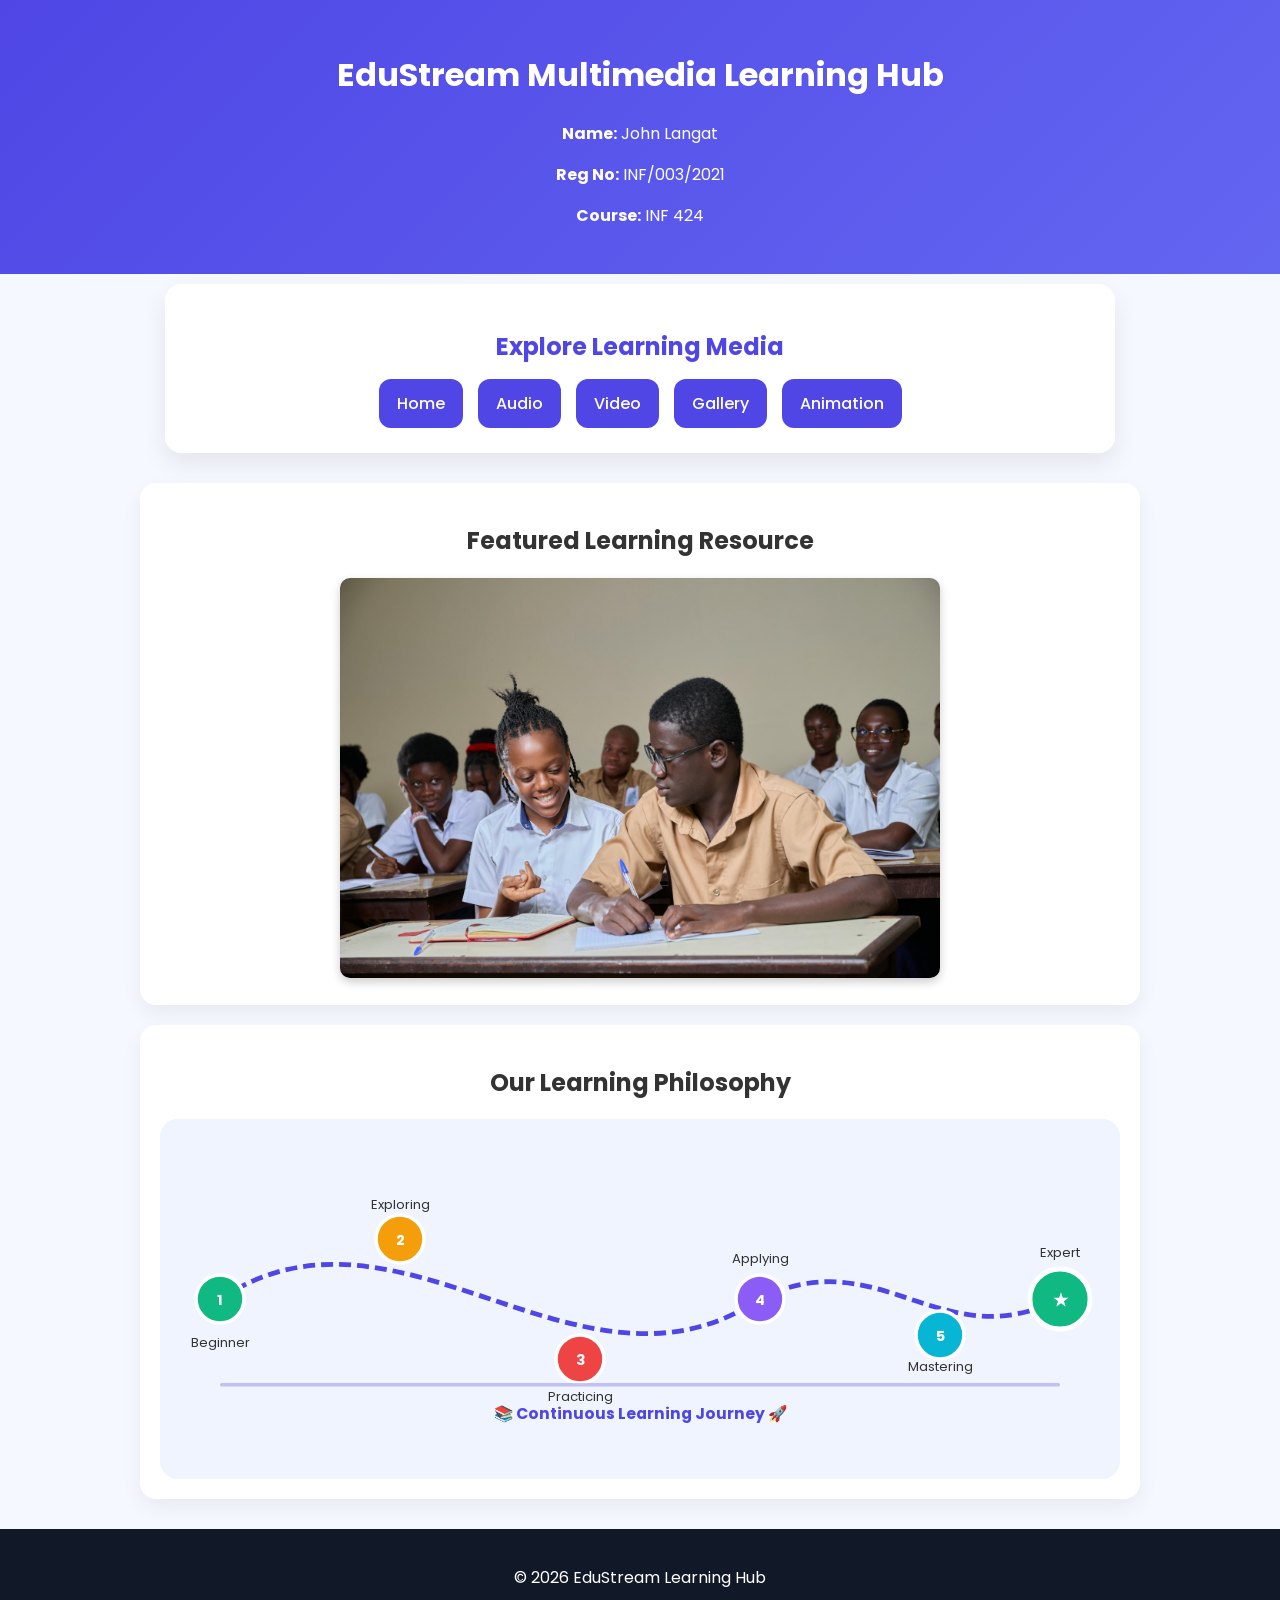
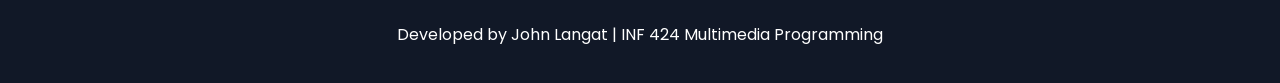
<file: index.html>
<!DOCTYPE html>
<html lang="en">
<head>
    <meta charset="UTF-8">
    <meta name="viewport" content="width=device-width, initial-scale=1.0">
    <title>EduStream Learning Hub</title>

    <!-- Google Font (Preconnect Pattern) -->
    <link rel="preconnect" href="https://fonts.googleapis.com">
    <link rel="preconnect" href="https://fonts.gstatic.com" crossorigin>
    <link href="https://fonts.googleapis.com/css2?family=Poppins&display=swap" rel="stylesheet">
    <link rel="stylesheet" href="style.css">
</head>

<body>

    <!-- HEADER -->
    <header>
        <h1>EduStream Multimedia Learning Hub</h1>
        <p><strong>Name:</strong> John Langat</p>
        <p><strong>Reg No:</strong> INF/003/2021</p>
        <p><strong>Course:</strong> INF 424</p>
    </header>
    <!-- MEDIA NAVIGATION SECTION -->
     <nav class="media-nav">

    <h2>Explore Learning Media</h2>

    <ul class="nav-links">

        <li>
            <a href="index.html"> Home</a>
        </li>

         <li>
            <a href="audio-player.html"> Audio</a>
        </li>

        <li>
            <a href="video-player.html"> Video</a>
        </li>

        <li>
            <a href="gallery.html"> Gallery</a>
        </li>

        <li>
            <a href="animations.html"> Animation</a>
        </li>

    </ul>

</nav>


    <!-- MAIN CONTENT -->
    <main>

        <!-- IMAGE SECTION -->
        <section>
            <h2>Featured Learning Resource</h2>

            <picture>
                <source srcset="assets/images/image.avif" type="image/avif">
                <source srcset="assets/images/image.webp" type="image/webp">
                <img src="assets/images/image.jpg" 
                     alt="Students engaging with digital learning resources"
                     width="600" 
                     height="400">
            </picture>
        </section>

        <!-- SVG SECTION -->
         </section>

        <!-- Inline SVG Illustration (accessible) -->
        <section class="svg-section">
            <h2>Our Learning Philosophy</h2>
            <div class="svg-container">
                <svg viewBox="0 0 800 300" xmlns="http://www.w3.org/2000/svg" 
                     role="img" aria-label="Educational journey diagram showing student progression from beginner to expert">
                    <title>Educational Journey Diagram</title>
                    
                    <!-- Background -->
                    <rect x="0" y="0" width="800" height="300" fill="#f0f4ff" rx="15"/>
                    
                    <!-- Learning path line (Bezier curve) -->
                    <path d="M 50 150 C 200 50, 350 250, 500 150 C 600 100, 650 200, 750 150" 
                          stroke="#4f46e5" stroke-width="4" fill="none" stroke-dasharray="10 5"/>
                    
                    <!-- Milestone nodes -->
                    <circle cx="50" cy="150" r="20" fill="#10b981" stroke="#fff" stroke-width="3"/>
                    <text x="50" y="155" text-anchor="middle" fill="#fff" font-size="12" font-weight="bold">1</text>
                    
                    <circle cx="200" cy="100" r="20" fill="#f59e0b" stroke="#fff" stroke-width="3"/>
                    <text x="200" y="105" text-anchor="middle" fill="#fff" font-size="12" font-weight="bold">2</text>
                    
                    <circle cx="350" cy="200" r="20" fill="#ef4444" stroke="#fff" stroke-width="3"/>
                    <text x="350" y="205" text-anchor="middle" fill="#fff" font-size="12" font-weight="bold">3</text>
                    
                    <circle cx="500" cy="150" r="20" fill="#8b5cf6" stroke="#fff" stroke-width="3"/>
                    <text x="500" y="155" text-anchor="middle" fill="#fff" font-size="12" font-weight="bold">4</text>
                    
                    <circle cx="650" cy="180" r="20" fill="#06b6d4" stroke="#fff" stroke-width="3"/>
                    <text x="650" y="185" text-anchor="middle" fill="#fff" font-size="12" font-weight="bold">5</text>
                    
                    <circle cx="750" cy="150" r="25" fill="#10b981" stroke="#fff" stroke-width="4"/>
                    <text x="750" y="156" text-anchor="middle" fill="#fff" font-size="14" font-weight="bold">★</text>
                    
                    <!-- Labels -->
                    <text x="50" y="190" text-anchor="middle" fill="#333" font-size="11">Beginner</text>
                    <text x="200" y="75" text-anchor="middle" fill="#333" font-size="11">Exploring</text>
                    <text x="350" y="235" text-anchor="middle" fill="#333" font-size="11">Practicing</text>
                    <text x="500" y="120" text-anchor="middle" fill="#333" font-size="11">Applying</text>
                    <text x="650" y="210" text-anchor="middle" fill="#333" font-size="11">Mastering</text>
                    <text x="750" y="115" text-anchor="middle" fill="#333" font-size="11">Expert</text>
                    
                    <!-- Decorative elements -->
                    <rect x="50" y="220" width="700" height="3" fill="#4f46e5" opacity="0.3" rx="1.5"/>
                    <text x="400" y="250" text-anchor="middle" fill="#4f46e5" font-size="13" font-weight="bold">📚 Continuous Learning Journey 🚀</text>
                </svg>
            </div>
        </section>

    </main>

    <!-- FOOTER -->
    <footer>
        <p>&copy; 2026 EduStream Learning Hub</p>
        <p>Developed by John Langat | INF 424 Multimedia Programming</p>
    </footer>
    <script src="script.js"></script>

</body>
</html>
</file>
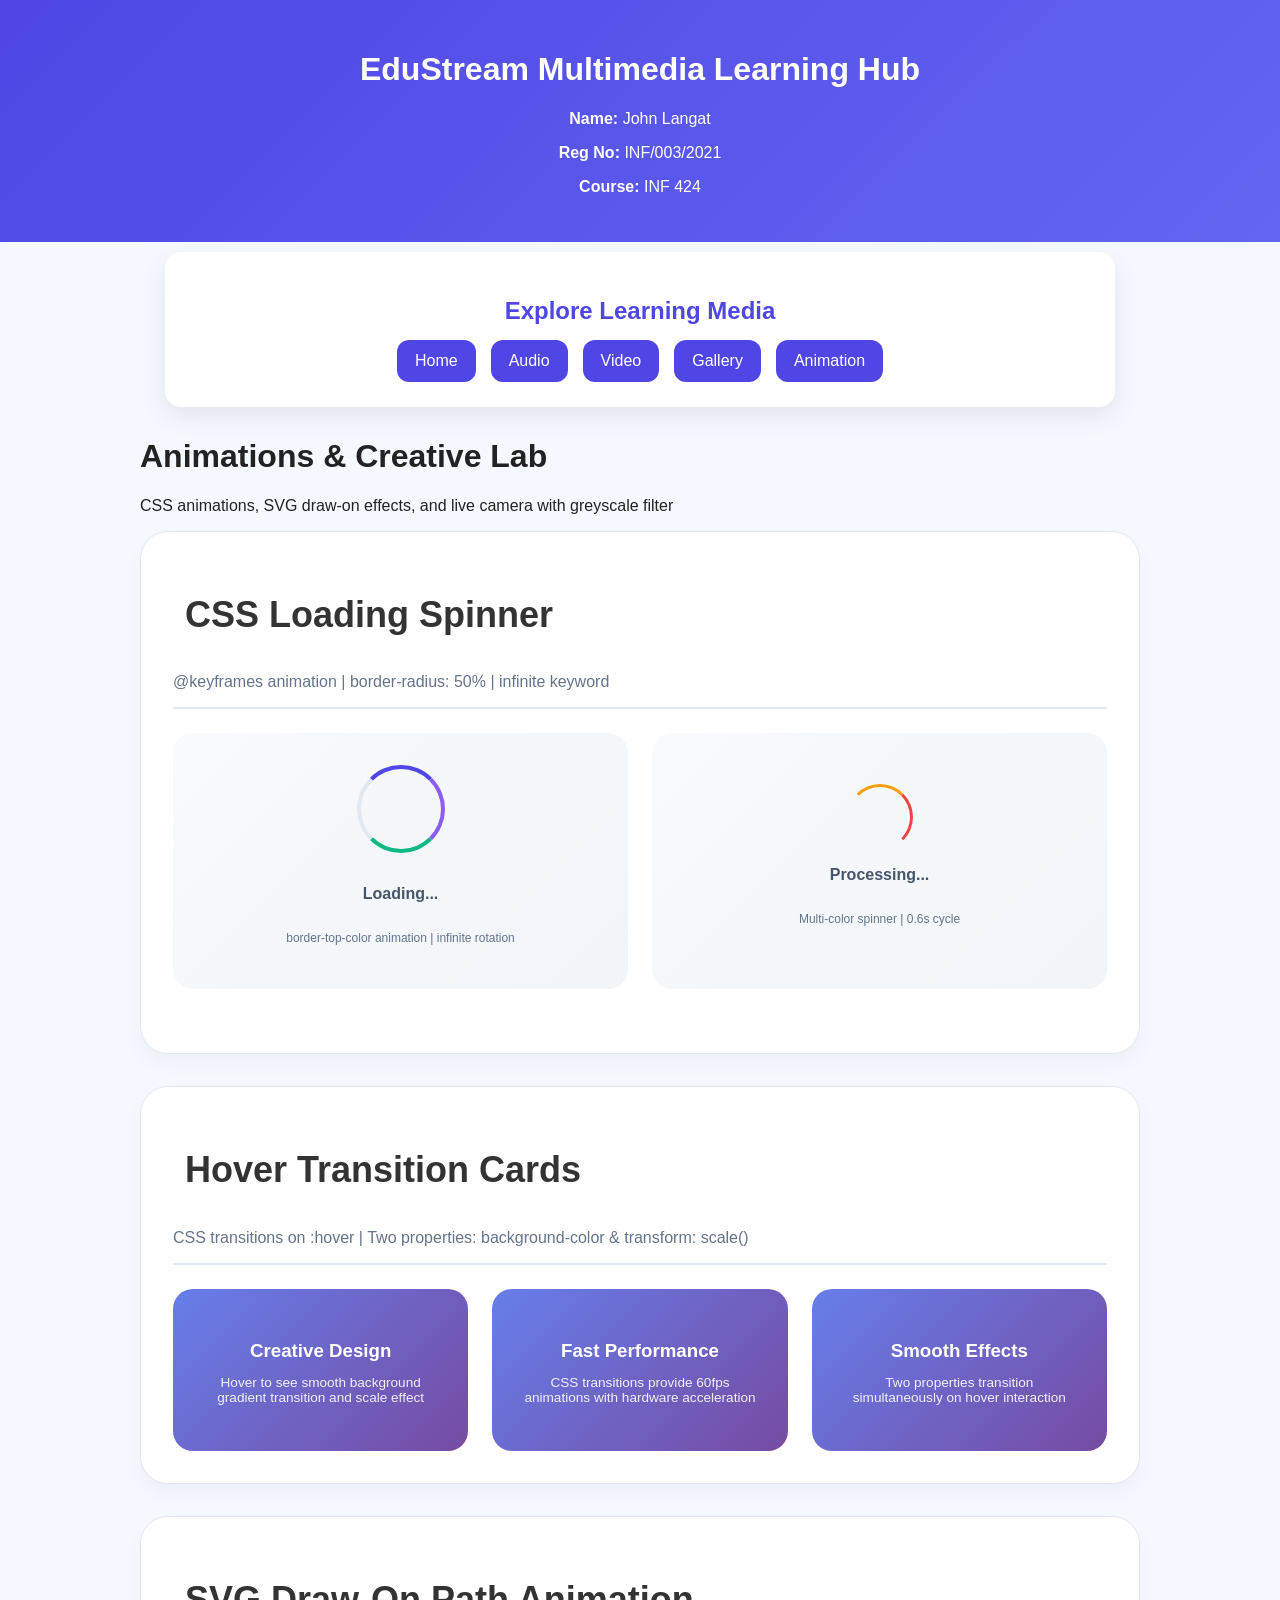
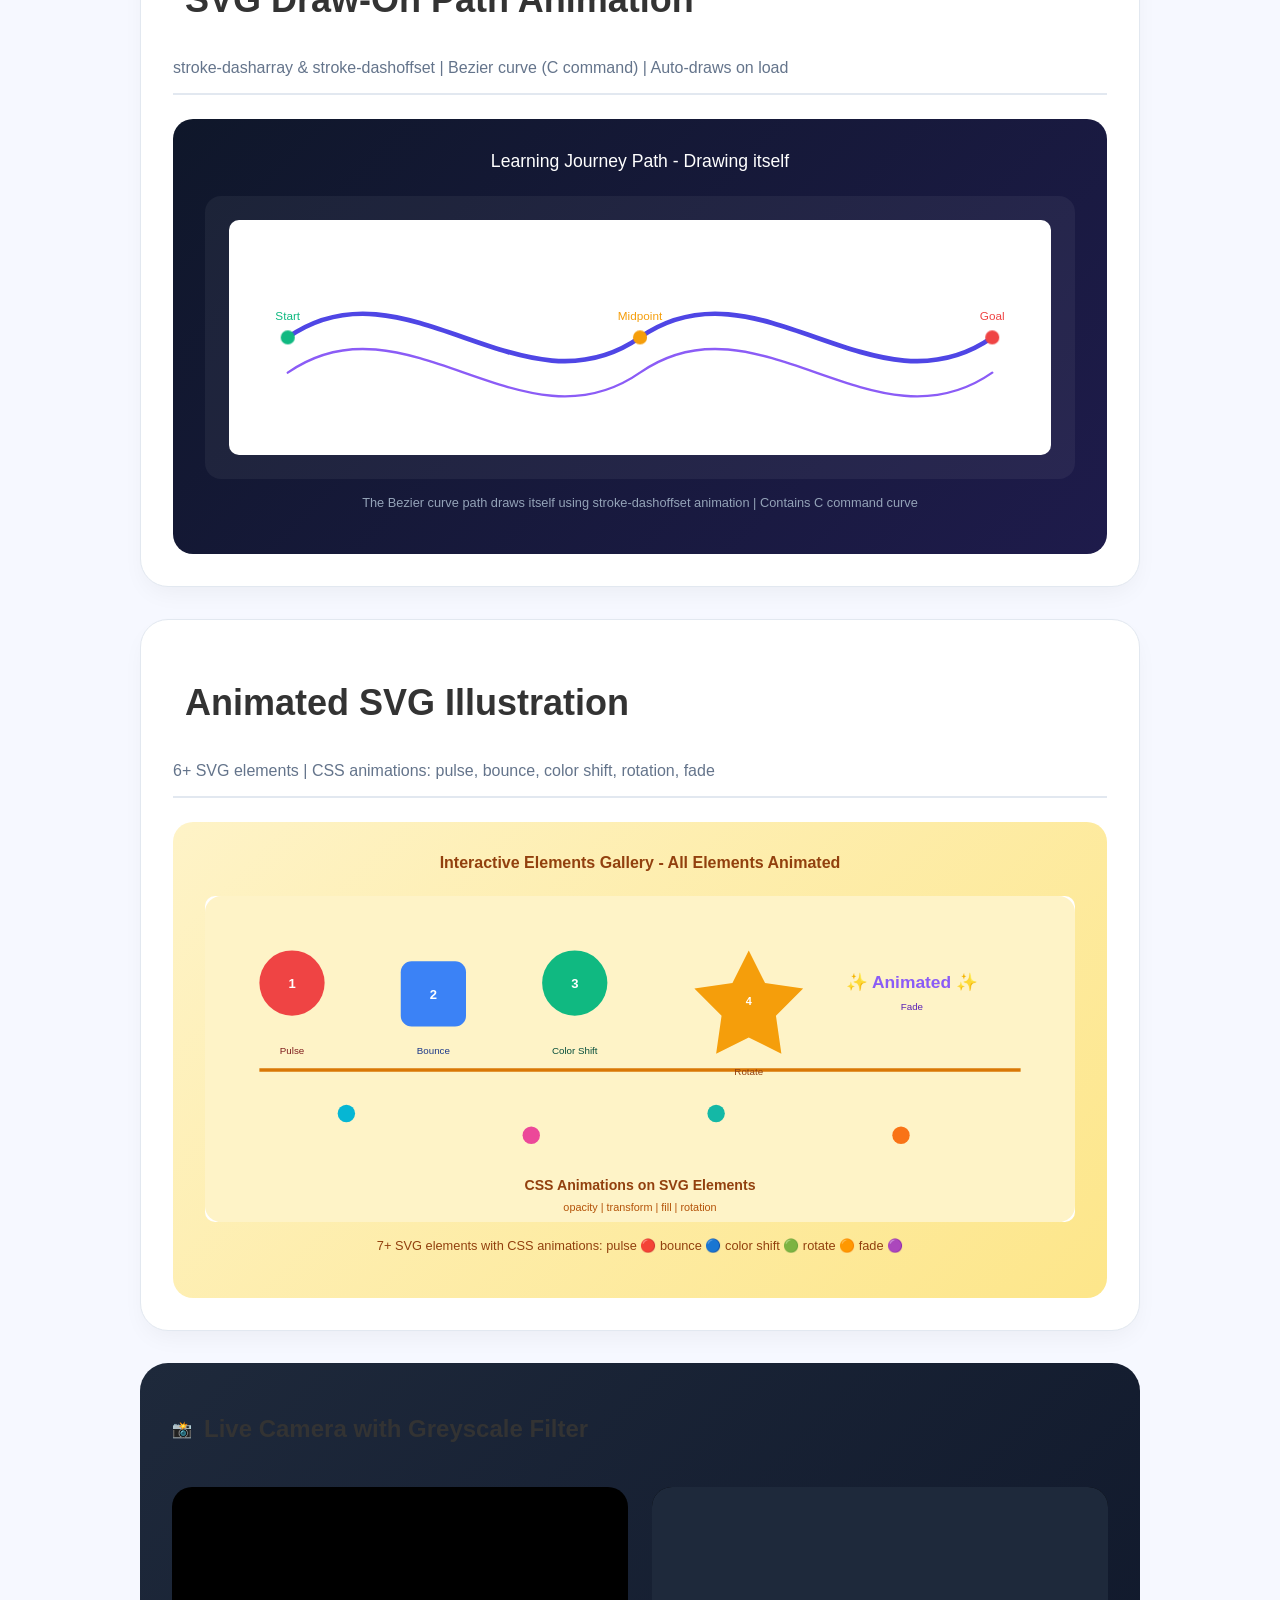
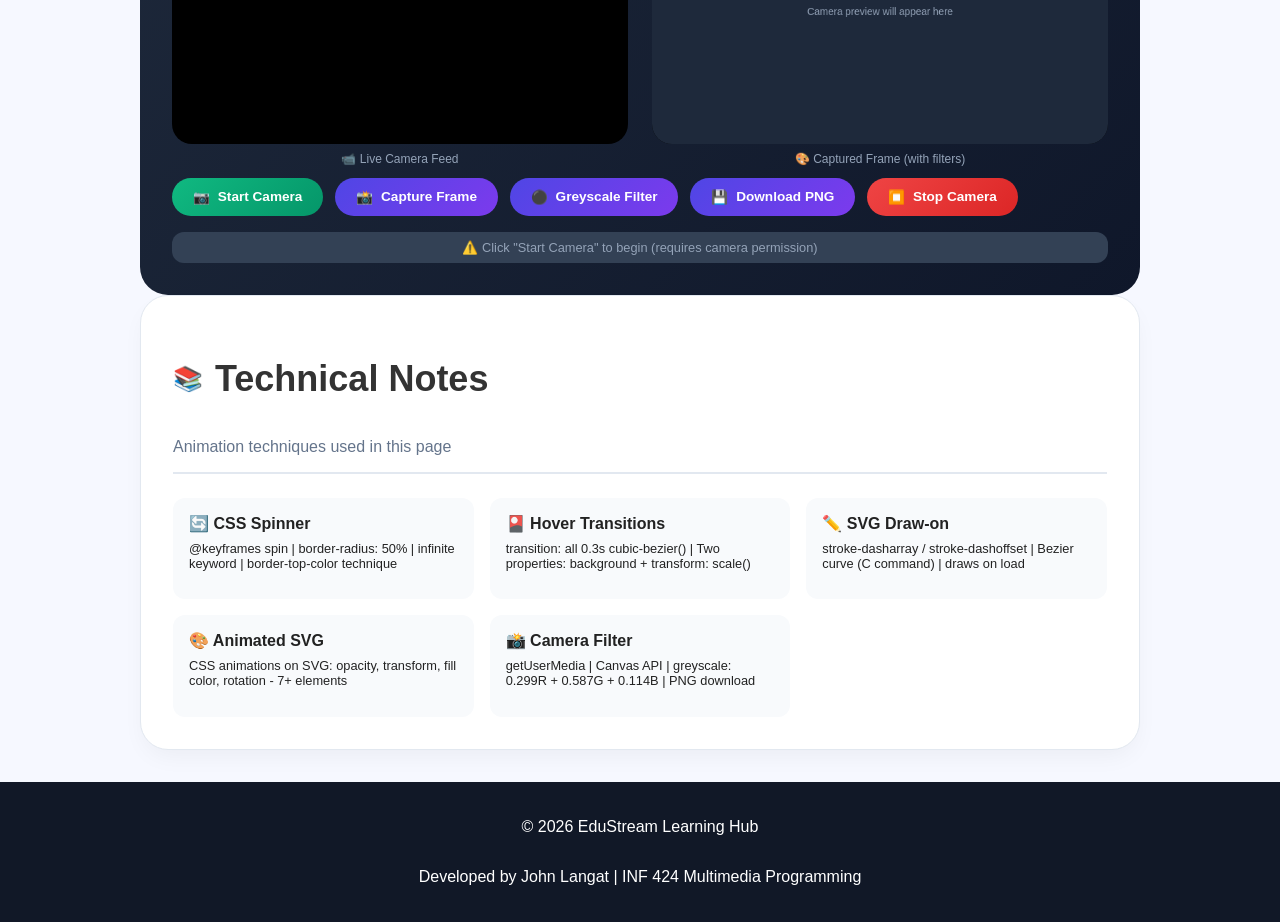
<file: animations.html>
<!DOCTYPE html>
<html lang="en">
<head>
    <meta charset="UTF-8">
    <meta name="viewport" content="width=device-width, initial-scale=1.0, viewport-fit=cover">
    <meta name="description" content="EduStream Animations Lab - CSS animations, SVG draw-on effects, and live camera with greyscale filter">
    <meta name="author" content="John Doe">
    <title>EduStream | Animations Lab - CSS & SVG Animations + Camera Filter</title>
    
    <!-- Google Fonts - Two-link preconnect pattern -->
    <link rel="preconnect" href="https://fonts.googleapis.com">
    <link rel="preconnect" href="https://fonts.gstatic.com" crossorigin>
    <link href="https://fonts.googleapis.com/css2?family=Inter:opsz,wght@14..32,300;14..32,400;14..32,500;14..32,600;14..32,700;14..32,800&display=swap" rel="stylesheet">
    
    <!-- Shared Stylesheet -->
    <link rel="stylesheet" href="style.css">
    
</head>
<body>
    <!-- HEADER -->
    <header>
        <h1>EduStream Multimedia Learning Hub</h1>
        <p><strong>Name:</strong> John Langat</p>
        <p><strong>Reg No:</strong> INF/003/2021</p>
        <p><strong>Course:</strong> INF 424</p>
    </header>
    <!-- MEDIA NAVIGATION SECTION -->
     <nav class="media-nav">

    <h2>Explore Learning Media</h2>

    <ul class="nav-links">

        <li>
            <a href="index.html"> Home</a>
        </li>

        <li>
            <a href="audio-player.html"> Audio</a>
        </li>

        <li>
            <a href="video-player.html"> Video</a>
        </li>

        <li>
            <a href="gallery.html"> Gallery</a>
        </li>

        <li>
            <a href="animation.html"> Animation</a>
        </li>

    </ul>

</nav>

    <main>
        <div class="page-header">
            <div class="container">
                <h1> Animations & Creative Lab</h1>
                <p>CSS animations, SVG draw-on effects, and live camera with greyscale filter</p>
                
            </div>
        </div>

        <div class="container animations-container">
            
            <!-- ============================================ -->
            <!-- PART C1: CSS LOADING SPINNER -->
            <!-- ============================================ -->
            <div class="section-card">
                <div class="section-title">
                    <span></span>
                    <h2>CSS Loading Spinner</h2>
                </div>
                <div class="section-subtitle">
                    @keyframes animation | border-radius: 50% | infinite keyword
                </div>
                <div class="demo-grid">
                    <div class="spinner-container">
                        <div class="loading-spinner"></div>
                        <p class="spinner-title">Loading...</p>
                        <p style="font-size: 0.75rem; color: #64748b;">border-top-color animation | infinite rotation</p>
                    </div>
                    <div class="spinner-container">
                        <div class="loading-spinner-dual"></div>
                        <p class="spinner-title">Processing...</p>
                        <p style="font-size: 0.75rem; color: #64748b;">Multi-color spinner | 0.6s cycle</p>
                    </div>
                </div>
            </div>
            
            <!-- ============================================ -->
            <!-- PART C1: CARD COMPONENT WITH CSS TRANSITIONS -->
            <!-- Two properties transition smoothly: background-color AND transform -->
            <!-- ============================================ -->
            <div class="section-card">
                <div class="section-title">
                    <span></span>
                    <h2>Hover Transition Cards</h2>
                </div>
                <div class="section-subtitle">
                    CSS transitions on :hover | Two properties: background-color & transform: scale()
                </div>
                <div class="cards-demo">
                    <div class="transition-card">
                        <div class="card-icon"></div>
                        <h3>Creative Design</h3>
                        <p>Hover to see smooth background gradient transition and scale effect</p>
                    </div>
                    <div class="transition-card">
                        <div class="card-icon"></div>
                        <h3>Fast Performance</h3>
                        <p>CSS transitions provide 60fps animations with hardware acceleration</p>
                    </div>
                    <div class="transition-card">
                        <div class="card-icon"></div>
                        <h3>Smooth Effects</h3>
                        <p>Two properties transition simultaneously on hover interaction</p>
                    </div>
                </div>
            </div>
            
           
            <div class="section-card">
                <div class="section-title">
                    <span></span>
                    <h2>SVG Draw-On Path Animation</h2>
                </div>
                <div class="section-subtitle">
                    stroke-dasharray & stroke-dashoffset | Bezier curve (C command) | Auto-draws on load
                </div>
                <div class="svg-draw-container">
                    <div class="svg-draw-title"> Learning Journey Path - Drawing itself</div>
                    <div class="draw-svg-wrapper">
                        <svg viewBox="0 0 700 200" xmlns="http://www.w3.org/2000/svg" class="drawing-svg" role="img" aria-label="Animated learning path drawing itself">
                            <title>Learning Journey Path Animation</title>
                            
                            <!-- Background -->
                            <rect x="0" y="0" width="700" height="200" fill="rgba(255,255,255,0.1)" rx="10"/>
                            
                            <!-- Bezier curve path (C command) - draws itself -->
                            <path d="M 50 100 C 150 30, 250 170, 350 100 C 450 30, 550 170, 650 100" 
                                  stroke="#4f46e5" 
                                  stroke-width="4" 
                                  fill="none" 
                                  stroke-linecap="round"
                                  class="draw-path"/>
                            
                            <!-- Second decorative path -->
                            <path d="M 50 130 C 150 60, 250 200, 350 130 C 450 60, 550 200, 650 130" 
                                  stroke="#8b5cf6" 
                                  stroke-width="2" 
                                  fill="none" 
                                  stroke-linecap="round"
                                  stroke-dasharray="5 5"
                                  class="draw-path-delayed"/>
                            
                            <!-- Circles that appear after path draws -->
                            <circle cx="50" cy="100" r="6" fill="#10b981" class="fade-in"/>
                            <circle cx="350" cy="100" r="6" fill="#f59e0b" class="fade-in"/>
                            <circle cx="650" cy="100" r="6" fill="#ef4444" class="fade-in"/>
                            
                            <!-- Text that fades in -->
                            <text x="50" y="85" text-anchor="middle" fill="#10b981" font-size="10" class="fade-in">Start</text>
                            <text x="350" y="85" text-anchor="middle" fill="#f59e0b" font-size="10" class="fade-in">Midpoint</text>
                            <text x="650" y="85" text-anchor="middle" fill="#ef4444" font-size="10" class="fade-in">Goal</text>
                        </svg>
                    </div>
                    <p style="color: #94a3b8; text-align: center; margin-top: 1rem; font-size: 0.8rem;">
                        The Bezier curve path draws itself using stroke-dashoffset animation | Contains C command curve
                    </p>
                </div>
            </div>
            
            <!-- ============================================ -->
            <!-- PART C1: SECOND ANIMATED SVG -->
            <!-- Minimum 6 SVG elements | CSS animation on opacity, transform, fill color -->
            <!-- ============================================ -->
            <div class="section-card">
                <div class="section-title">
                    <span></span>
                    <h2>Animated SVG Illustration</h2>
                </div>
                <div class="section-subtitle">
                    6+ SVG elements | CSS animations: pulse, bounce, color shift, rotation, fade
                </div>
                <div class="animated-svg-container">
                    <div class="animated-svg-title"> Interactive Elements Gallery - All Elements Animated</div>
                    <div class="animated-svg-wrapper">
                        <svg viewBox="0 0 800 300" xmlns="http://www.w3.org/2000/svg" class="animated-svg" role="img" aria-label="Animated SVG illustration showing various animated elements">
                            <title>Animated Elements Gallery</title>
                            
                            <!-- Background -->
                            <rect x="0" y="0" width="800" height="300" fill="#fef3c7" rx="15"/>
                            
                            <!-- Element 1: Pulsing Circle -->
                            <circle cx="80" cy="80" r="30" fill="#ef4444" class="pulse-circle"/>
                            <text x="80" y="85" text-anchor="middle" fill="white" font-size="12" font-weight="bold">1</text>
                            
                            <!-- Element 2: Bouncing Rectangle -->
                            <rect x="180" y="60" width="60" height="60" rx="10" fill="#3b82f6" class="bounce-rect"/>
                            <text x="210" y="95" text-anchor="middle" fill="white" font-size="12" font-weight="bold">2</text>
                            
                            <!-- Element 3: Color Changing Circle -->
                            <circle cx="340" cy="80" r="30" fill="#10b981" class="color-change"/>
                            <text x="340" y="85" text-anchor="middle" fill="white" font-size="12" font-weight="bold">3</text>
                            
                            <!-- Element 4: Rotating Star (polygon) -->
                            <polygon points="500,50 515,80 550,85 525,110 530,145 500,130 470,145 475,110 450,85 485,80" 
                                     fill="#f59e0b" 
                                     class="rotate-star"/>
                            <text x="500" y="100" text-anchor="middle" fill="white" font-size="10" font-weight="bold">4</text>
                            
                            <!-- Element 5: Fading Text -->
                            <text x="650" y="85" text-anchor="middle" fill="#8b5cf6" font-size="16" font-weight="bold" class="fade-text">
                                ✨ Animated ✨
                            </text>
                            
                            <!-- Element 6: Animated Line with dash -->
                            <line x1="50" y1="160" x2="750" y2="160" stroke="#d97706" stroke-width="3" stroke-dasharray="10 5" class="draw-path"/>
                            
                            <!-- Element 7: Additional pulsing dots -->
                            <circle cx="130" cy="200" r="8" fill="#06b6d4" class="pulse-circle" style="animation-delay: 0.5s;"/>
                            <circle cx="300" cy="220" r="8" fill="#ec4899" class="pulse-circle" style="animation-delay: 1s;"/>
                            <circle cx="470" cy="200" r="8" fill="#14b8a6" class="pulse-circle" style="animation-delay: 1.5s;"/>
                            <circle cx="640" cy="220" r="8" fill="#f97316" class="pulse-circle" style="animation-delay: 2s;"/>
                            
                            <!-- Labels -->
                            <text x="80" y="145" text-anchor="middle" fill="#7f1d1d" font-size="9">Pulse</text>
                            <text x="210" y="145" text-anchor="middle" fill="#1e3a8a" font-size="9">Bounce</text>
                            <text x="340" y="145" text-anchor="middle" fill="#064e3b" font-size="9">Color Shift</text>
                            <text x="500" y="165" text-anchor="middle" fill="#92400e" font-size="9">Rotate</text>
                            <text x="650" y="105" text-anchor="middle" fill="#5b21b6" font-size="9">Fade</text>
                            
                            <!-- Bottom decorative text -->
                            <text x="400" y="270" text-anchor="middle" fill="#92400e" font-size="13" font-weight="bold" class="fade-text" style="animation-delay: 1s;">
                                 CSS Animations on SVG Elements 
                            </text>
                            <text x="400" y="290" text-anchor="middle" fill="#b45309" font-size="10" class="fade-text" style="animation-delay: 1.5s;">
                                opacity | transform | fill | rotation
                            </text>
                        </svg>
                    </div>
                    <p style="text-align: center; margin-top: 1rem; font-size: 0.8rem; color: #92400e;">
                        7+ SVG elements with CSS animations: pulse 🔴 bounce 🔵 color shift 🟢 rotate 🟠 fade 🟣
                    </p>
                </div>
            </div>
            
            <!-- ============================================ -->
            <!-- PART C2: LIVE CAMERA FILTER -->
            <!-- MediaDevices API | Canvas API | Greyscale Filter | PNG Download -->
            <!-- ============================================ -->
            <div class="camera-section">
                <div class="camera-title">
                    <span>📸</span>
                    <h2>Live Camera with Greyscale Filter</h2>
                </div>
                <div class="camera-grid">
                    <div>
                        <div class="camera-preview">
                            <video id="cameraVideo" autoplay playsinline muted style="width:100%; height:100%; object-fit:cover;"></video>
                        </div>
                        <p style="color: #94a3b8; font-size: 0.75rem; text-align: center; margin-top: 0.5rem;">📹 Live Camera Feed</p>
                    </div>
                    <div>
                        <div class="camera-preview">
                            <canvas id="cameraCanvas" style="width:100%; height:100%; object-fit:cover;"></canvas>
                        </div>
                        <p style="color: #94a3b8; font-size: 0.75rem; text-align: center; margin-top: 0.5rem;">🎨 Captured Frame (with filters)</p>
                    </div>
                </div>
                
                <div class="camera-controls">
                    <div class="camera-btn-group">
                        <button id="startCameraBtn" class="camera-btn success">
                            <span>📷</span> Start Camera
                        </button>
                        <button id="captureFrameBtn" class="camera-btn" disabled>
                            <span>📸</span> Capture Frame
                        </button>
                        <button id="greyscaleFilterBtn" class="camera-btn" disabled>
                            <span>⚫</span> Greyscale Filter
                        </button>
                        <button id="downloadPngBtn" class="camera-btn" disabled>
                            <span>💾</span> Download PNG
                        </button>
                        <button id="stopCameraBtn" class="camera-btn danger">
                            <span>⏹️</span> Stop Camera
                        </button>
                    </div>
                    <div id="cameraStatus" class="camera-status">
                        ⚠️ Click "Start Camera" to begin (requires camera permission)
                    </div>
                    <div id="cameraError" class="error-message" style="display: none;"></div>
                </div>
            </div>
            
            <!-- Technical Notes -->
            <div class="section-card">
                <div class="section-title">
                    <span>📚</span>
                    <h2>Technical Notes</h2>
                </div>
                <div class="section-subtitle">
                    Animation techniques used in this page
                </div>
                <div style="display: grid; grid-template-columns: repeat(auto-fit, minmax(250px, 1fr)); gap: 1rem;">
                    <div style="background: #f8fafc; padding: 1rem; border-radius: 12px;">
                        <strong>🔄 CSS Spinner</strong>
                        <p style="font-size: 0.8rem; margin-top: 0.5rem;">@keyframes spin | border-radius: 50% | infinite keyword | border-top-color technique</p>
                    </div>
                    <div style="background: #f8fafc; padding: 1rem; border-radius: 12px;">
                        <strong>🎴 Hover Transitions</strong>
                        <p style="font-size: 0.8rem; margin-top: 0.5rem;">transition: all 0.3s cubic-bezier() | Two properties: background + transform: scale()</p>
                    </div>
                    <div style="background: #f8fafc; padding: 1rem; border-radius: 12px;">
                        <strong>✏️ SVG Draw-on</strong>
                        <p style="font-size: 0.8rem; margin-top: 0.5rem;">stroke-dasharray / stroke-dashoffset | Bezier curve (C command) | draws on load</p>
                    </div>
                    <div style="background: #f8fafc; padding: 1rem; border-radius: 12px;">
                        <strong>🎨 Animated SVG</strong>
                        <p style="font-size: 0.8rem; margin-top: 0.5rem;">CSS animations on SVG: opacity, transform, fill color, rotation - 7+ elements</p>
                    </div>
                    <div style="background: #f8fafc; padding: 1rem; border-radius: 12px;">
                        <strong>📸 Camera Filter</strong>
                        <p style="font-size: 0.8rem; margin-top: 0.5rem;">getUserMedia | Canvas API | greyscale: 0.299R + 0.587G + 0.114B | PNG download</p>
                    </div>
                </div>
            </div>
        </div>
    </main>

   <!-- FOOTER -->
    <footer>
        <p>&copy; 2026 EduStream Learning Hub</p>
        <p>Developed by John Langat | INF 424 Multimedia Programming</p>
    </footer>

    <script>
        // ============================================
        // PART C2: LIVE CAMERA FILTER
        // MediaDevices API | Canvas API | Greyscale Filter
        // INF 424 - Week 6
        // ============================================
        
        // DOM Elements
        const video = document.getElementById('cameraVideo');
        const canvas = document.getElementById('cameraCanvas');
        const startCameraBtn = document.getElementById('startCameraBtn');
        const captureFrameBtn = document.getElementById('captureFrameBtn');
        const greyscaleFilterBtn = document.getElementById('greyscaleFilterBtn');
        const downloadPngBtn = document.getElementById('downloadPngBtn');
        const stopCameraBtn = document.getElementById('stopCameraBtn');
        const cameraStatus = document.getElementById('cameraStatus');
        const cameraError = document.getElementById('cameraError');
        
        let mediaStream = null;
        let currentImageData = null;
        let isCameraActive = false;
        
        // Hide error message
        function hideError() {
            cameraError.style.display = 'none';
            cameraError.innerHTML = '';
        }
        
        // Show error message with specific type
        function showError(errorType, message) {
            cameraError.style.display = 'block';
            cameraError.innerHTML = `
                <strong>❌ ${errorType}</strong><br>
                ${message}
            `;
            cameraStatus.innerHTML = `⚠️ Error: ${errorType} - ${message}`;
        }
        
        // Update button states
        function updateButtonStates(enabled) {
            captureFrameBtn.disabled = !enabled;
            greyscaleFilterBtn.disabled = !enabled;
            downloadPngBtn.disabled = !enabled;
        }
        
        // Start Camera using getUserMedia
        async function startCamera() {
            hideError();
            cameraStatus.innerHTML = '📷 Requesting camera access...';
            
            // Video constraints
            const constraints = {
                video: {
                    width: { ideal: 640 },
                    height: { ideal: 480 },
                    facingMode: 'user'
                },
                audio: false
            };
            
            try {
                mediaStream = await navigator.mediaDevices.getUserMedia(constraints);
                video.srcObject = mediaStream;
                isCameraActive = true;
                
                // Wait for video to be ready
                await new Promise((resolve) => {
                    video.onloadedmetadata = () => {
                        resolve();
                    };
                });
                
                cameraStatus.innerHTML = '✅ Camera active - Ready to capture frames';
                updateButtonStates(true);
                
                // Set canvas dimensions to match video
                canvas.width = video.videoWidth;
                canvas.height = video.videoHeight;
                
                console.log('Camera started successfully');
                
            } catch (err) {
                // Handle different error types
                console.error('Camera error:', err);
                
                // Named error handling for at least three error types
                switch(err.name) {
                    case 'NotAllowedError':
                        showError(
                            'NotAllowedError',
                            'Camera permission was denied. Please allow camera access and try again.'
                        );
                        break;
                    case 'NotFoundError':
                        showError(
                            'NotFoundError',
                            'No camera device found. Please connect a camera and refresh the page.'
                        );
                        break;
                    case 'NotReadableError':
                        showError(
                            'NotReadableError',
                            'Camera is already in use by another application. Please close other apps using the camera.'
                        );
                        break;
                    case 'OverconstrainedError':
                        showError(
                            'OverconstrainedError',
                            'No camera matches the requested constraints. Please try a different camera.'
                        );
                        break;
                    default:
                        showError(
                            err.name || 'UnknownError',
                            err.message || 'An unknown error occurred while accessing the camera.'
                        );
                }
                
                updateButtonStates(false);
                isCameraActive = false;
            }
        }
        
        // Stop Camera
        function stopCamera() {
            if (mediaStream) {
                mediaStream.getTracks().forEach(track => {
                    track.stop();
                });
                mediaStream = null;
            }
            video.srcObject = null;
            isCameraActive = false;
            
            // Clear canvas
            const ctx = canvas.getContext('2d');
            ctx.fillStyle = '#1e293b';
            ctx.fillRect(0, 0, canvas.width, canvas.height);
            ctx.fillStyle = 'white';
            ctx.font = '14px sans-serif';
            ctx.textAlign = 'center';
            ctx.fillText('Camera stopped', canvas.width/2, canvas.height/2);
            
            cameraStatus.innerHTML = '⏹️ Camera stopped. Click "Start Camera" to restart.';
            updateButtonStates(false);
            currentImageData = null;
            
            console.log('Camera stopped');
        }
        
        // Capture Frame - draws current video frame to canvas
        function captureFrame() {
            if (!isCameraActive || !video.videoWidth) {
                cameraStatus.innerHTML = '⚠️ Camera not active. Please start camera first.';
                return;
            }
            
            // Size canvas to video dimensions
            canvas.width = video.videoWidth;
            canvas.height = video.videoHeight;
            
            const ctx = canvas.getContext('2d');
            // Draw current video frame to canvas
            ctx.drawImage(video, 0, 0, canvas.width, canvas.height);
            
            // Store current image data for filter operations
            currentImageData = ctx.getImageData(0, 0, canvas.width, canvas.height);
            
            cameraStatus.innerHTML = '✅ Frame captured! Use filters or download as PNG.';
            console.log(`Frame captured: ${canvas.width}x${canvas.height}`);
        }
        
        // Greyscale Filter using human-perception luminance formula
        // Formula: 0.299R + 0.587G + 0.114B
        function applyGreyscaleFilter() {
            if (!currentImageData) {
                cameraStatus.innerHTML = '⚠️ No captured frame. Click "Capture Frame" first.';
                return;
            }
            
            const ctx = canvas.getContext('2d');
            const imageData = ctx.getImageData(0, 0, canvas.width, canvas.height);
            const data = imageData.data;
            
            // Apply greyscale formula to each pixel
            for (let i = 0; i < data.length; i += 4) {
                const r = data[i];
                const g = data[i + 1];
                const b = data[i + 2];
                
                // Human-perception luminance formula
                const grey = 0.299 * r + 0.587 * g + 0.114 * b;
                
                data[i] = grey;     // Red channel
                data[i + 1] = grey; // Green channel
                data[i + 2] = grey; // Blue channel
                // Alpha channel (data[i+3]) remains unchanged
            }
            
            // Put the modified image data back to canvas
            ctx.putImageData(imageData, 0, 0);
            
            // Update stored image data
            currentImageData = ctx.getImageData(0, 0, canvas.width, canvas.height);
            
            cameraStatus.innerHTML = '⚫ Greyscale filter applied using luminance formula (0.299R + 0.587G + 0.114B)';
            console.log('Greyscale filter applied');
        }
        
        // Download PNG using canvas.toDataURL
        function downloadPNG() {
            if (!canvas.width || !canvas.height) {
                cameraStatus.innerHTML = '⚠️ No image to download. Capture a frame first.';
                return;
            }
            
            try {
                // Convert canvas to data URL
                const dataURL = canvas.toDataURL('image/png');
                
                // Create download link
                const link = document.createElement('a');
                link.download = `edustream-capture-${new Date().toISOString().slice(0, 19)}.png`;
                link.href = dataURL;
                link.click();
                
                cameraStatus.innerHTML = '💾 PNG image downloaded successfully!';
                console.log('PNG download triggered');
                
            } catch (err) {
                cameraStatus.innerHTML = `❌ Download failed: ${err.message}`;
                console.error('Download error:', err);
            }
        }
        
        // Event Listeners
        startCameraBtn.addEventListener('click', startCamera);
        stopCameraBtn.addEventListener('click', stopCamera);
        captureFrameBtn.addEventListener('click', captureFrame);
        greyscaleFilterBtn.addEventListener('click', applyGreyscaleFilter);
        downloadPngBtn.addEventListener('click', downloadPNG);
        
        // Initialize canvas with placeholder
        const ctx = canvas.getContext('2d');
        canvas.width = 640;
        canvas.height = 480;
        ctx.fillStyle = '#1e293b';
        ctx.fillRect(0, 0, canvas.width, canvas.height);
        ctx.fillStyle = '#94a3b8';
        ctx.font = '14px sans-serif';
        ctx.textAlign = 'center';
        ctx.fillText('Camera preview will appear here', canvas.width/2, canvas.height/2);
        
        // Mobile menu toggle
        const mobileMenuBtn = document.getElementById('mobileMenuBtn');
        const navLinks = document.getElementById('navLinks');
        
        if (mobileMenuBtn) {
            mobileMenuBtn.addEventListener('click', () => {
                navLinks.classList.toggle('active');
                mobileMenuBtn.textContent = navLinks.classList.contains('active') ? '✕' : '☰';
            });
        }
        
        // Close mobile menu on link click
        document.querySelectorAll('.nav-links a').forEach(link => {
            link.addEventListener('click', () => {
                navLinks.classList.remove('active');
                if (mobileMenuBtn) mobileMenuBtn.textContent = '☰';
            });
        });
        
        console.log('========================================');
        console.log('Animations & Camera Lab Initialized');
        console.log('Task C1 - CSS Spinner: ✓');
        console.log('Task C1 - Hover Transitions (2+ properties): ✓');
        console.log('Task C1 - SVG Draw-on (Bezier curve): ✓');
        console.log('Task C1 - Animated SVG (6+ elements): ✓');
        console.log('Task C2 - Camera with getUserMedia: ✓');
        console.log('Task C2 - Error handling (3+ types): ✓');
        console.log('Task C2 - Greyscale filter (luminance formula): ✓');
        console.log('Task C2 - PNG download: ✓');
        console.log('========================================');
    </script>
</body>
</html>
</file>
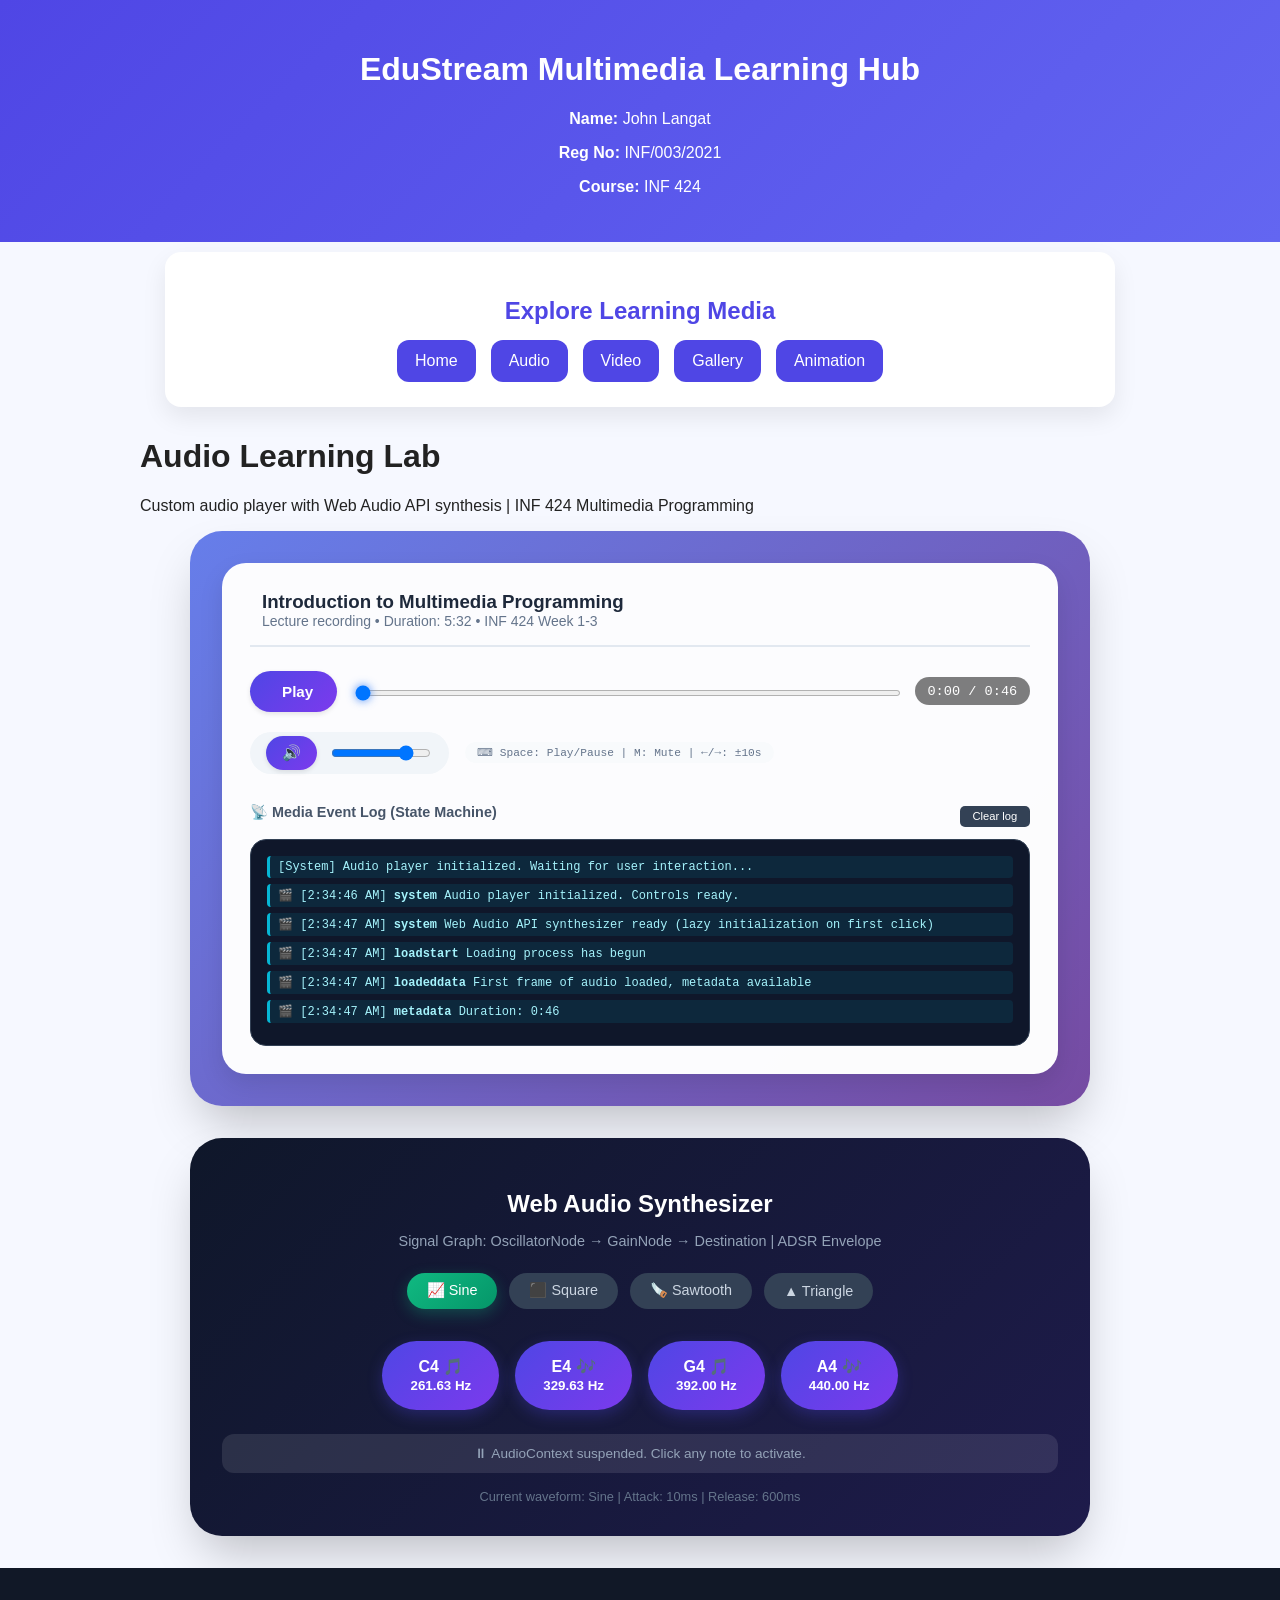
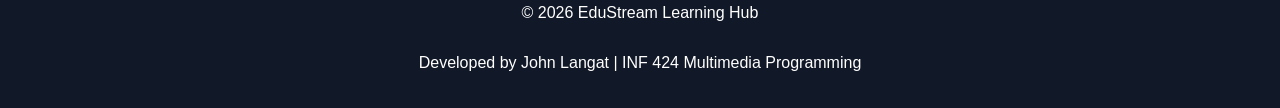
<file: audio-player.html>
<!DOCTYPE html>
<html lang="en">
<head>
    <meta charset="UTF-8">
    <meta name="viewport" content="width=device-width, initial-scale=1.0, viewport-fit=cover">
    <meta name="description" content="EduStream Audio Lab - Custom audio player with Web Audio API synthesis">
    <meta name="author" content="John Doe">
    <title>EduStream | Audio Lab - Custom Audio Player & Synthesis</title>
    
    <!-- Google Fonts - Two-link preconnect pattern -->
    <link rel="preconnect" href="https://fonts.googleapis.com">
    <link rel="preconnect" href="https://fonts.gstatic.com" crossorigin>
    <link href="https://fonts.googleapis.com/css2?family=Inter:opsz,wght@14..32,300;14..32,400;14..32,500;14..32,600;14..32,700;14..32,800&display=swap" rel="stylesheet">
    
    <!-- Shared Stylesheet -->
    <link rel="stylesheet" href="style.css">
    
</head>
<body>
     <!-- HEADER -->
     <!-- HEADER -->
    <header>
        <h1>EduStream Multimedia Learning Hub</h1>
        <p><strong>Name:</strong> John Langat</p>
        <p><strong>Reg No:</strong> INF/003/2021</p>
        <p><strong>Course:</strong> INF 424</p>
    </header>
    <!-- MEDIA NAVIGATION SECTION -->
     <nav class="media-nav">

    <h2>Explore Learning Media</h2>

    <ul class="nav-links">

        <li>
            <a href="index.html"> Home</a>
        </li>

         <li>
            <a href="audio-player.html"> Audio</a>
        </li>

        <li>
            <a href="video-player.html"> Video</a>
        </li>

        <li>
            <a href="gallery.html"> Gallery</a>
        </li>

        <li>
            <a href="animation.html"> Animation</a>
        </li>

    </ul>

</nav>

    <main>
        <div class="page-header">
            <div class="container">
                <h1> Audio Learning Lab</h1>
                <p>Custom audio player with Web Audio API synthesis | INF 424 Multimedia Programming</p>
                <div class="student-badge" style="margin-top: 1rem;">
                    
                </div>
            </div>
        </div>

        <div class="container audio-lab-container">
            <!-- PART B1: Custom Audio Player -->
            <div class="audio-player-card">
                <div class="custom-audio-player">
                    <div class="audio-title">
                        <div class="audio-title-icon"></div>
                        <div>
                            <h3>Introduction to Multimedia Programming</h3>
                            <p>Lecture recording • Duration: 5:32 • INF 424 Week 1-3</p>
                        </div>
                    </div>
                    
                    <audio id="audioPlayer" preload="metadata">
                        <source src="assets/audio/lecture.mp3" type="audio/mpeg">
                        Your browser does not support the audio element. Please download the lecture file.
                    </audio>
                    
                    <!-- Main Controls Row -->
                    <div class="player-controls">
                        <button id="playPauseBtn" class="btn-player">
                            <span></span> Play
                        </button>
                        
                        <div class="progress-container">
                            <input type="range" id="seekBar" value="0" step="0.01">
                        </div>
                        
                        <div class="time-display">
                            <span id="currentTime">0:00</span> / <span id="duration">0:00</span>
                        </div>
                    </div>
                    
                    <!-- Volume Controls Row -->
                    <div class="player-controls">
                        <div class="volume-control">
                            <button id="muteBtn" class="btn-player" style="padding: 0.5rem 1rem;">🔊</button>
                            <input type="range" id="volumeSlider" min="0" max="1" step="0.01" value="0.8">
                        </div>
                        <div class="keyboard-hint">
                            ⌨ Space: Play/Pause | M: Mute | ←/→: ±10s
                        </div>
                    </div>
                    
                    <!-- Event Log -->
                    <div class="event-log-container">
                        <div class="event-log-header">
                            <h4>📡 Media Event Log (State Machine)</h4>
                            <button id="clearLogBtn" class="clear-log-btn">Clear log</button>
                        </div>
                        <div class="event-log" id="eventLog">
                            <p> [System] Audio player initialized. Waiting for user interaction...</p>
                        </div>
                    </div>
                </div>
            </div>
            
            <!-- PART B3: Web Audio API Tone Generator -->
            <div class="synthesizer-card">
                <div class="synth-header">
                    <h2> Web Audio Synthesizer</h2>
                    <p>Signal Graph: OscillatorNode → GainNode → Destination | ADSR Envelope</p>
                </div>
                
                <div class="waveform-selector">
                    <button class="wave-btn active" data-waveform="sine">📈 Sine</button>
                    <button class="wave-btn" data-waveform="square">⬛ Square</button>
                    <button class="wave-btn" data-waveform="sawtooth">🪚 Sawtooth</button>
                    <button class="wave-btn" data-waveform="triangle">▲ Triangle</button>
                </div>
                
                <div class="note-buttons">
                    <button class="note-btn" data-frequency="261.63" data-note="C4">C4 🎵<br><small>261.63 Hz</small></button>
                    <button class="note-btn" data-frequency="329.63" data-note="E4">E4 🎶<br><small>329.63 Hz</small></button>
                    <button class="note-btn" data-frequency="392.00" data-note="G4">G4 🎵<br><small>392.00 Hz</small></button>
                    <button class="note-btn" data-frequency="440.00" data-note="A4">A4 🎶<br><small>440.00 Hz</small></button>
                </div>
                
                <div class="synth-status">
                    <div class="synth-status-text" id="webAudioStatus">
                        ⏸ AudioContext suspended. Click any note to activate.
                    </div>
                </div>
                
                <div class="frequency-display">
                    <span id="currentWaveform">Current waveform: Sine</span> | 
                    <span>Attack: 10ms | Release: 600ms</span>
                </div>
            </div>
            
        </div>
    </main>

    <!-- Footer -->
    <footer>
        <p>&copy; 2026 EduStream Learning Hub</p>
        <p>Developed by John Langat | INF 424 Multimedia Programming</p>
    </footer>

    <script>
        // ============================================
        // PART B1: CUSTOM AUDIO PLAYER
        // ============================================
        
        // DOM Elements
        const audio = document.getElementById('audioPlayer');
        const playPauseBtn = document.getElementById('playPauseBtn');
        const seekBar = document.getElementById('seekBar');
        const currentTimeSpan = document.getElementById('currentTime');
        const durationSpan = document.getElementById('duration');
        const muteBtn = document.getElementById('muteBtn');
        const volumeSlider = document.getElementById('volumeSlider');
        const eventLog = document.getElementById('eventLog');
        const clearLogBtn = document.getElementById('clearLogBtn');
        
        // Format time as M:SS (minutes:seconds with leading zero for seconds)
        function formatTime(seconds) {
            if (isNaN(seconds) || seconds === Infinity) return '0:00';
            const mins = Math.floor(seconds / 60);
            const secs = Math.floor(seconds % 60);
            return `${mins}:${secs.toString().padStart(2, '0')}`;
        }
        
        // Add event to log with timestamp
        function logEvent(eventName, details = '') {
            const timestamp = new Date().toLocaleTimeString();
            const logEntry = document.createElement('p');
            logEntry.innerHTML = `🎬 [${timestamp}] <strong>${eventName}</strong> ${details}`;
            eventLog.appendChild(logEntry);
            eventLog.scrollTop = eventLog.scrollHeight;
            
            // Keep last 30 events to prevent memory issues
            while (eventLog.children.length > 30) {
                eventLog.removeChild(eventLog.firstChild);
            }
        }
        
        // Clear event log
        if (clearLogBtn) {
            clearLogBtn.addEventListener('click', () => {
                eventLog.innerHTML = '<p>🎬 [System] Event log cleared.</p>';
                logEvent('system', 'Event log cleared by user');
            });
        }
        
        // ========== AUDIO EVENT HANDLERS (Required 7+ events) ==========
        
        // 1. loadstart - Browser has started loading the media
        audio.addEventListener('loadstart', () => {
            logEvent('loadstart', 'Loading process has begun');
        });
        
        // 2. loadeddata - First frame of media has loaded
        audio.addEventListener('loadeddata', () => {
            logEvent('loadeddata', 'First frame of audio loaded, metadata available');
            durationSpan.textContent = formatTime(audio.duration);
            seekBar.max = audio.duration;
            logEvent('metadata', `Duration: ${formatTime(audio.duration)}`);
        });
        
        // 3. play - Play() method was called
        audio.addEventListener('play', () => {
            logEvent('play', 'play() method called - request to start playback');
            playPauseBtn.innerHTML = '<span>⏸</span> Pause';
        });
        
        // 4. playing - Playback has actually started (after buffering)
        audio.addEventListener('playing', () => {
            logEvent('playing', 'Playback actively in progress (buffer ready)');
        });
        
        // 5. pause - Playback was paused
        audio.addEventListener('pause', () => {
            logEvent('pause', 'Playback paused by user or system');
            playPauseBtn.innerHTML = '<span>▶</span> Play';
        });
        
        // 6. waiting - Playback has stopped due to buffering
        audio.addEventListener('waiting', () => {
            logEvent('waiting', '⚠️ BUFFERING: Playback stalled while loading data');
        });
        
        // 7. ended - Playback has finished
        audio.addEventListener('ended', () => {
            logEvent('ended', 'Playback completed - reached end of track');
            playPauseBtn.innerHTML = '<span>▶</span> Play';
            seekBar.value = 0;
            currentTimeSpan.textContent = formatTime(0);
        });
        
        // 8. error - An error occurred (bonus event)
        audio.addEventListener('error', (e) => {
            let errorMsg = 'Unknown error';
            if (audio.error) {
                switch(audio.error.code) {
                    case 1: errorMsg = 'MEDIA_ERR_ABORTED - User aborted'; break;
                    case 2: errorMsg = 'MEDIA_ERR_NETWORK - Network error'; break;
                    case 3: errorMsg = 'MEDIA_ERR_DECODE - Decoding error'; break;
                    case 4: errorMsg = 'MEDIA_ERR_SRC_NOT_SUPPORTED - Format not supported'; break;
                }
            }
            logEvent('error', `❌ ${errorMsg}`);
        });
        
        // Additional events for better UX
        audio.addEventListener('timeupdate', () => {
            if (!isNaN(audio.currentTime)) {
                seekBar.value = audio.currentTime;
                currentTimeSpan.textContent = formatTime(audio.currentTime);
            }
        });
        
        audio.addEventListener('volumechange', () => {
            logEvent('volumechange', `Volume: ${Math.round(audio.volume * 100)}%, Muted: ${audio.muted}`);
        });
        
        // ========== PLAYER CONTROLS ==========
        
        // Play/Pause toggle
        playPauseBtn.addEventListener('click', () => {
            if (audio.paused) {
                audio.play().catch(e => {
                    logEvent('error', `Play failed: ${e.message}. Make sure audio file exists.`);
                });
            } else {
                audio.pause();
            }
        });
        
        // Seek bar - allows seeking by writing to audio.currentTime
        seekBar.addEventListener('input', (e) => {
            const newTime = parseFloat(e.target.value);
            audio.currentTime = newTime;
            logEvent('seek', `User seeked to ${formatTime(newTime)}`);
        });
        
        // Volume control
        volumeSlider.addEventListener('input', (e) => {
            audio.volume = parseFloat(e.target.value);
            audio.muted = false;
            muteBtn.textContent = audio.volume === 0 ? '🔇' : '🔊';
            logEvent('volume', `Volume set to ${Math.round(audio.volume * 100)}%`);
        });
        
        // Mute/Unmute toggle
        muteBtn.addEventListener('click', () => {
            audio.muted = !audio.muted;
            muteBtn.textContent = audio.muted ? '🔇' : '🔊';
            if (!audio.muted && volumeSlider) {
                volumeSlider.value = audio.volume;
            }
            logEvent('mute', audio.muted ? 'Audio muted' : 'Audio unmuted');
        });
        
        // ========== KEYBOARD SHORTCUTS ==========
        // Space: Play/Pause
        // M: Mute
        // Left/Right Arrow: Seek ±10 seconds
        
        document.addEventListener('keydown', (e) => {
            // Don't trigger if typing in an input field
            if (e.target.tagName === 'INPUT' || e.target.tagName === 'TEXTAREA' || e.target.tagName === 'BUTTON') {
                return;
            }
            
            switch(e.code) {
                case 'Space':
                    e.preventDefault();
                    if (audio.paused) {
                        audio.play().catch(err => logEvent('error', `Play failed: ${err.message}`));
                    } else {
                        audio.pause();
                    }
                    logEvent('keyboard', 'Spacebar pressed - Play/Pause toggle');
                    break;
                    
                case 'KeyM':
                    e.preventDefault();
                    audio.muted = !audio.muted;
                    muteBtn.textContent = audio.muted ? '🔇' : '🔊';
                    logEvent('keyboard', 'M key pressed - Mute toggle');
                    break;
                    
                case 'ArrowLeft':
                    e.preventDefault();
                    const newTimeLeft = Math.max(0, audio.currentTime - 10);
                    audio.currentTime = newTimeLeft;
                    logEvent('keyboard', `Left Arrow - Seek backward 10 seconds to ${formatTime(newTimeLeft)}`);
                    break;
                    
                case 'ArrowRight':
                    e.preventDefault();
                    const newTimeRight = Math.min(audio.duration, audio.currentTime + 10);
                    audio.currentTime = newTimeRight;
                    logEvent('keyboard', `Right Arrow - Seek forward 10 seconds to ${formatTime(newTimeRight)}`);
                    break;
                    
                default:
                    break;
            }
        });
        
        // ============================================
        // PART B3: WEB AUDIO API TONE GENERATOR
        // ============================================
        
        let audioContext = null;
        let currentWaveform = 'sine';
        const waveformNames = {
            sine: 'Sine wave',
            square: 'Square wave',
            sawtooth: 'Sawtooth wave',
            triangle: 'Triangle wave'
        };
        
        // Initialize AudioContext lazily (on first user interaction)
        function initAudioContext() {
            if (audioContext) return audioContext;
            
            // Create AudioContext (webkit prefix for Safari compatibility)
            audioContext = new (window.AudioContext || window.webkitAudioContext)();
            
            const statusDiv = document.getElementById('webAudioStatus');
            statusDiv.innerHTML = '🎵 AudioContext initialized! Ready to play tones.';
            statusDiv.classList.add('active');
            
            logEvent('web-audio', 'AudioContext created and suspended (waiting for user gesture)');
            
            return audioContext;
        }
        
        // Play tone with smooth gain envelope (linearRampToValueAtTime)
        // Attack: 10ms, Release: 600ms to prevent clicking artifacts
        async function playTone(frequency, duration = 0.8) {
            try {
                const context = initAudioContext();
                
                // Resume if suspended (browser autoplay policy compliance)
                if (context.state === 'suspended') {
                    await context.resume();
                    const statusDiv = document.getElementById('webAudioStatus');
                    statusDiv.innerHTML = '✅ AudioContext resumed! Playing tone with ADSR envelope...';
                    logEvent('web-audio', 'AudioContext resumed after user interaction');
                }
                
                const now = context.currentTime;
                
                // Create OscillatorNode (signal source)
                const oscillator = context.createOscillator();
                oscillator.type = currentWaveform;
                oscillator.frequency.value = frequency;
                
                // Create GainNode (processing - volume control)
                const gainNode = context.createGain();
                gainNode.gain.value = 0; // Start silent to prevent click
                
                // Connect signal graph: SOURCE -> PROCESSING -> DESTINATION
                oscillator.connect(gainNode);
                gainNode.connect(context.destination);
                
                // ADSR-style envelope using linearRampToValueAtTime
                // Attack: Ramp from 0 to 0.3 over 10ms
                gainNode.gain.linearRampToValueAtTime(0.3, now + 0.01);
                
                // Sustain: Hold at 0.3
                gainNode.gain.setValueAtTime(0.3, now + 0.01);
                
                // Release: Exponential ramp down over 600ms (smooth decay)
                gainNode.gain.exponentialRampToValueAtTime(0.0001, now + duration);
                
                // Start and stop oscillator
                oscillator.start();
                oscillator.stop(now + duration);
                
                // Cleanup after completion
                oscillator.onended = () => {
                    oscillator.disconnect();
                    gainNode.disconnect();
                };
                
                // Log the synthesis event
                const waveformDisplay = waveformNames[currentWaveform] || currentWaveform;
                logEvent('web-audio', `🎵 Played ${frequency}Hz (${waveformDisplay}) with smooth envelope (attack:10ms, release:600ms)`);
                
                // Update status temporarily
                const statusDiv = document.getElementById('webAudioStatus');
                statusDiv.innerHTML = `🎶 Playing ${frequency}Hz (${waveformDisplay}) with ADSR envelope`;
                setTimeout(() => {
                    if (statusDiv.innerHTML.includes('Playing')) {
                        statusDiv.innerHTML = '✅ AudioContext active. Ready for more notes!';
                    }
                }, 1000);
                
            } catch (error) {
                console.error('Web Audio error:', error);
                logEvent('web-audio-error', `❌ ${error.message}`);
                const statusDiv = document.getElementById('webAudioStatus');
                statusDiv.innerHTML = `⚠️ Error: ${error.message}`;
            }
        }
        
        // Waveform selector buttons
        document.querySelectorAll('.wave-btn').forEach(btn => {
            btn.addEventListener('click', () => {
                // Update active state
                document.querySelectorAll('.wave-btn').forEach(b => b.classList.remove('active'));
                btn.classList.add('active');
                
                // Update current waveform
                currentWaveform = btn.dataset.waveform;
                
                // Update display
                const waveformDisplay = waveformNames[currentWaveform] || currentWaveform;
                document.getElementById('currentWaveform').textContent = `Current waveform: ${waveformDisplay}`;
                
                logEvent('web-audio', `Waveform changed to ${currentWaveform} (${waveformDisplay})`);
            });
        });
        
        // Note buttons - each plays a specific frequency
        document.querySelectorAll('.note-btn').forEach(btn => {
            btn.addEventListener('click', () => {
                const frequency = parseFloat(btn.dataset.frequency);
                const noteName = btn.dataset.note || 'Note';
                playTone(frequency);
                logEvent('web-audio', `Note ${noteName} (${frequency}Hz) triggered`);
            });
        });
        
        // Initialize audio player and log startup
        audio.load();
        logEvent('system', 'Audio player initialized. Controls ready.');
        logEvent('system', 'Web Audio API synthesizer ready (lazy initialization on first click)');
        
        // Check if audio source exists and log warning if not
        setTimeout(() => {
            if (audio.readyState === 0) {
                logEvent('warning', 'Audio file may not exist. Please add assets/audio/lecture.mp3');
            }
        }, 1000);
    </script>
</body>
</html>
</file>
<file: style.css>
body {
            font-family: 'Poppins', Arial, Helvetica, sans-serif;
            margin: 0;
            padding: 0;
            background-color: #f4f7fb;
        }

        header {
            background: linear-gradient(135deg, #1e90ff, #0056b3);
            color: white;
            padding: 25px;
            text-align: center;
        }

        section {
            padding: 30px;
            text-align: center;
        }

        h2 {
            color: #333;
        }

        picture img {
            border-radius: 10px;
            box-shadow: 0 4px 10px rgba(0,0,0,0.2);
        }

        svg {
            margin-top: 20px;
            border-radius: 10px;
            background-color: #ffffff;
        }
        footer {
    background-color: #1e90ff;
    color: white;
    text-align: center;      /* centers text horizontally */
    padding: 20px;
    
    display: flex;           /* enables flexbox */
    flex-direction: column;  /* stack text vertically */
    justify-content: center; /* vertical centering */
    align-items: center;     /* horizontal centering */
}
/* =========================
   GLOBAL STYLES
========================= */
body {
    font-family: 'Poppins', sans-serif;
    margin: 0;
    padding: 0;
    background: #f6f8ff;
    color: #222;
}

/* =========================
   HEADER
========================= */
header {
    text-align: center;
    padding: 30px 20px;
    background: linear-gradient(135deg, #4f46e5, #6366f1);
    color: white;
}

/* =========================
   MEDIA NAV (MAIN FOCUS UI)
========================= */
.media-nav {
    background: white;
    margin: 20px auto;
    padding: 25px;
    width: 90%;
    max-width: 900px;
    border-radius: 16px;

    /* glass + shadow effect */
    box-shadow: 0 10px 25px rgba(0,0,0,0.08);

    text-align: center;

    /* floating effect */
    position: relative;
    top: -10px;
    animation: fadeSlide 0.8s ease-in-out;
}

/* Title */
.media-nav h2 {
    margin-bottom: 15px;
    color: #4f46e5;
}

/* NAV LINKS */
.nav-links {
    list-style: none;
    display: flex;
    justify-content: center;
    flex-wrap: wrap;
    gap: 15px;
    padding: 0;
    margin: 0;
}

/* BUTTON STYLE LINKS */
.nav-links a {
    display: inline-block;
    padding: 12px 18px;
    background: #4f46e5;
    color: white;
    text-decoration: none;
    border-radius: 12px;

    transition: all 0.3s ease;
    font-weight: 500;
}

/* HOVER EFFECT (IMPORTANT FOR INTERACTIVE FEEL) */
.nav-links a:hover {
    background: #3730a3;
    transform: translateY(-4px) scale(1.05);
    box-shadow: 0 8px 18px rgba(79,70,229,0.3);
}

/* =========================
   MAIN CONTENT CARDS
========================= */
main {
    width: 90%;
    max-width: 1000px;
    margin: auto;
}

/* SECTION STYLE = CARD UI */
section {
    background: white;
    margin: 20px 0;
    padding: 20px;
    border-radius: 16px;
    box-shadow: 0 8px 20px rgba(0,0,0,0.06);

    transition: 0.3s ease;
}

/* hover lift effect */
section:hover {
    transform: translateY(-5px);
}

/* =========================
   GALLERY
========================= */
.gallery {
    display: flex;
    justify-content: center;
    gap: 15px;
    flex-wrap: wrap;
}

.gallery img {
    width: 180px;
    border-radius: 12px;
    transition: 0.3s;
}

.gallery img:hover {
    transform: scale(1.08);
}

/* =========================
   AUDIO + VIDEO
========================= */
audio, video {
    width: 100%;
    border-radius: 10px;
}

/* =========================
   ANIMATION (SVG SECTION)
========================= */
svg {
    display: block;
    margin: auto;
}

/* =========================
   FOOTER
========================= */
footer {
    text-align: center;
    padding: 20px;
    margin-top: 30px;
    background: #111827;
    color: white;
}

/* =========================
   ANIMATION KEYFRAMES
========================= */
@keyframes fadeSlide {
    from {
        opacity: 0;
        transform: translateY(-20px);
    }
    to {
        opacity: 1;
        transform: translateY(0);
    }
}
        /* Audio Lab Specific Styles */
        .audio-lab-container {
            max-width: 900px;
            margin: 0 auto;
        }
        
        /* Custom Audio Player */
        .audio-player-card {
            background: linear-gradient(135deg, #667eea 0%, #764ba2 100%);
            border-radius: 32px;
            padding: 2rem;
            margin-bottom: 2rem;
            box-shadow: 0 25px 50px -12px rgba(0, 0, 0, 0.25);
        }
        
        .custom-audio-player {
            background: rgba(255, 255, 255, 0.98);
            border-radius: 24px;
            padding: 1.75rem;
            box-shadow: 0 10px 25px rgba(0, 0, 0, 0.1);
        }
        
        .audio-title {
            display: flex;
            align-items: center;
            gap: 0.75rem;
            margin-bottom: 1.5rem;
            padding-bottom: 1rem;
            border-bottom: 2px solid #e2e8f0;
        }
        
        .audio-title-icon {
            font-size: 2rem;
        }
        
        .audio-title h3 {
            margin: 0;
            color: #1e293b;
        }
        
        .audio-title p {
            margin: 0;
            color: #64748b;
            font-size: 0.875rem;
        }
        
        /* Player Controls Layout */
        .player-controls {
            display: flex;
            align-items: center;
            gap: 1rem;
            flex-wrap: wrap;
            margin-bottom: 1.25rem;
        }
        
        .btn-player {
            background: linear-gradient(135deg, #4f46e5 0%, #7c3aed 100%);
            color: white;
            border: none;
            padding: 0.75rem 1.5rem;
            border-radius: 50px;
            cursor: pointer;
            font-weight: 600;
            font-size: 0.95rem;
            transition: all 0.2s ease;
            display: inline-flex;
            align-items: center;
            gap: 0.5rem;
            box-shadow: 0 2px 5px rgba(0,0,0,0.1);
        }
        
        .btn-player:hover {
            transform: scale(1.05);
            box-shadow: 0 5px 15px rgba(79, 70, 229, 0.4);
        }
        
        .btn-player:active {
            transform: scale(0.98);
        }
        
        .progress-container {
            flex: 1;
            min-width: 200px;
        }
        
        .progress-container input {
            width: 100%;
            height: 6px;
            background: linear-gradient(90deg, #4f46e5 0%, #9a6bec 100%);
            border-radius: 3px;
            cursor: pointer;
            
        }
        
        .progress-container input:focus {
            outline: none;
        }
        
        .progress-container input::-webkit-slider-thumb {
            -webkit-appearance: none;
            width: 16px;
            height: 16px;
            border-radius: 50%;
            background: #4f46e5;
            cursor: pointer;
            box-shadow: 0 0 5px rgba(79, 70, 229, 0.5);
        }
        
        .progress-container input::-webkit-slider-thumb:hover {
            transform: scale(1.2);
        }
        
        .time-display {
            font-family: 'Monaco', 'Courier New', monospace;
            font-size: 0.9rem;
            font-weight: 600;
            background: #f1f5f9;
            padding: 0.5rem 1rem;
            border-radius: 50px;
            color: #1e293b;
        }
        
        .volume-control {
            display: flex;
            align-items: center;
            gap: 0.75rem;
            background: #f1f5f9;
            padding: 0.25rem 1rem;
            border-radius: 50px;
        }
        
        .volume-control input {
            width: 100px;
        }
        
        .keyboard-hint {
            font-size: 0.7rem;
            color: #64748b;
            background: #f8fafc;
            padding: 0.25rem 0.75rem;
            border-radius: 50px;
            font-family: monospace;
        }
        
        /* Event Log */
        .event-log-container {
            margin-top: 1.5rem;
        }
        
        .event-log-header {
            display: flex;
            justify-content: space-between;
            align-items: center;
            margin-bottom: 0.75rem;
        }
        
        .event-log-header h4 {
            margin: 0;
            color: #475569;
            font-size: 0.9rem;
        }
        
        .clear-log-btn {
            background: none;
            border: none;
            color: #64748b;
            cursor: pointer;
            font-size: 0.75rem;
            padding: 0.25rem 0.5rem;
            border-radius: 5px;
        }
        
        .clear-log-btn:hover {
            background: #e2e8f0;
        }
        
        .event-log {
            background: #0f172a;
            color: #a5f3fc;
            padding: 1rem;
            border-radius: 16px;
            font-family: 'Monaco', 'Courier New', monospace;
            font-size: 0.75rem;
            max-height: 180px;
            overflow-y: auto;
            border: 1px solid #334155;
        }
        
        .event-log p {
            margin: 6px 0;
            padding: 4px 8px;
            border-left: 3px solid #06b6d4;
            background: rgba(6, 182, 212, 0.1);
            border-radius: 4px;
        }
        
        .event-log p:first-child {
            margin-top: 0;
        }
        
        /* Web Audio Synthesizer */
        .synthesizer-card {
            background: linear-gradient(135deg, #0f172a 0%, #1e1b4b 100%);
            border-radius: 32px;
            padding: 2rem;
            margin-top: 2rem;
            margin-bottom: 2rem;
            box-shadow: 0 25px 50px -12px rgba(0, 0, 0, 0.25);
        }
        
        .synth-header {
            text-align: center;
            margin-bottom: 1.5rem;
        }
        
        .synth-header h2 {
            color: white;
            margin-bottom: 0.5rem;
        }
        
        .synth-header p {
            color: #94a3b8;
            font-size: 0.9rem;
        }
        
        .waveform-selector {
            display: flex;
            justify-content: center;
            gap: 0.75rem;
            margin-bottom: 2rem;
            flex-wrap: wrap;
        }
        
        .wave-btn {
            background: #334155;
            color: #cbd5e1;
            border: none;
            padding: 0.6rem 1.25rem;
            border-radius: 50px;
            cursor: pointer;
            font-weight: 500;
            transition: all 0.2s ease;
            font-size: 0.9rem;
        }
        
        .wave-btn:hover {
            background: #475569;
            transform: translateY(-2px);
        }
        
        .wave-btn.active {
            background: linear-gradient(135deg, #10b981, #059669);
            color: white;
            box-shadow: 0 5px 15px rgba(16, 185, 129, 0.3);
        }
        
        .note-buttons {
            display: flex;
            justify-content: center;
            gap: 1rem;
            flex-wrap: wrap;
            margin-bottom: 1.5rem;
        }
        
        .note-btn {
            background: linear-gradient(135deg, #4f46e5, #7c3aed);
            color: white;
            border: none;
            padding: 1rem 1.75rem;
            border-radius: 60px;
            font-size: 1rem;
            font-weight: 600;
            cursor: pointer;
            transition: all 0.1s ease;
            box-shadow: 0 5px 15px rgba(79, 70, 229, 0.3);
        }
        
        .note-btn:active {
            transform: scale(0.95);
        }
        
        .note-btn:hover {
            transform: translateY(-2px);
            box-shadow: 0 8px 20px rgba(79, 70, 229, 0.4);
        }
        
        .synth-status {
            text-align: center;
            padding: 0.75rem;
            background: rgba(255, 255, 255, 0.1);
            border-radius: 12px;
            margin-top: 1rem;
        }
        
        .synth-status-text {
            color: #94a3b8;
            font-size: 0.85rem;
        }
        
        .synth-status-text.active {
            color: #10b981;
        }
        
        .frequency-display {
            text-align: center;
            margin-top: 1rem;
            font-size: 0.8rem;
            color: #64748b;
        }
        
        /* Info Cards */
        .info-card {
            background: white;
            border-radius: 20px;
            padding: 1.5rem;
            margin-top: 2rem;
            border: 1px solid #e2e8f0;
        }
        
        .info-card h3 {
            color: #1e293b;
            margin-bottom: 1rem;
        }
        
        .info-card ul {
            list-style: none;
            padding: 0;
        }
        
        .info-card li {
            padding: 0.5rem 0;
            color: #475569;
            display: flex;
            align-items: center;
            gap: 0.75rem;
            border-bottom: 1px solid #f1f5f9;
        }
        
        .info-card li:last-child {
            border-bottom: none;
        }
        
        .info-icon {
            font-size: 1.2rem;
        }
        
        .badge {
            display: inline-block;
            background: #e2e8f0;
            padding: 0.2rem 0.5rem;
            border-radius: 5px;
            font-family: monospace;
            font-size: 0.7rem;
            margin-left: 0.5rem;
        }
 /* Gallery Specific Styles */
        .gallery-container {
            max-width: 1400px;
            margin: 0 auto;
        }
        
        /* Search Bar */
        .search-section {
            background: white;
            border-radius: 24px;
            padding: 1.5rem;
            margin-bottom: 2rem;
            box-shadow: 0 4px 6px -1px rgba(0, 0, 0, 0.1);
            border: 1px solid #e2e8f0;
        }
        
        .search-wrapper {
            display: flex;
            flex-direction: column;
            gap: 1rem;
        }
        
        .search-input-group {
            position: relative;
        }
        
        .search-icon {
            position: absolute;
            left: 1rem;
            top: 50%;
            transform: translateY(-50%);
            font-size: 1.2rem;
        }
        
        .search-input {
            width: 100%;
            padding: 1rem 1rem 1rem 3rem;
            font-size: 1rem;
            border: 2px solid #e2e8f0;
            border-radius: 60px;
            transition: all 0.3s ease;
            font-family: inherit;
        }
        
        .search-input:focus {
            outline: none;
            border-color: #4f46e5;
            box-shadow: 0 0 0 3px rgba(79, 70, 229, 0.1);
        }
        
        .search-stats {
            display: flex;
            justify-content: space-between;
            align-items: center;
            flex-wrap: wrap;
            gap: 0.5rem;
            padding: 0.5rem 0;
        }
        
        .result-count {
            background: #e0e7ff;
            padding: 0.3rem 0.8rem;
            border-radius: 50px;
            font-size: 0.85rem;
            font-weight: 500;
            color: #4f46e5;
        }
        
        .clear-search {
            background: none;
            border: none;
            color: #64748b;
            cursor: pointer;
            font-size: 0.85rem;
            padding: 0.3rem 0.8rem;
            border-radius: 50px;
            transition: all 0.2s;
        }
        
        .clear-search:hover {
            background: #f1f5f9;
            color: #1e293b;
        }
        
        /* Media Grid - Responsive CSS Grid */
        /* grid-template-columns: repeat(auto-fill, minmax(300px, 1fr)) */
        .media-grid {
            display: grid;
            grid-template-columns: repeat(auto-fill, minmax(320px, 1fr));
            gap: 1.75rem;
            margin-top: 1rem;
        }
        
        /* Media Card Component */
        .media-card {
            background: white;
            border-radius: 20px;
            overflow: hidden;
            box-shadow: 0 10px 15px -3px rgba(0, 0, 0, 0.1);
            transition: all 0.3s ease;
            cursor: pointer;
            border: 1px solid #e2e8f0;
        }
        
        .media-card:hover {
            transform: translateY(-8px);
            box-shadow: 0 20px 25px -5px rgba(0, 0, 0, 0.15);
        }
        
        .card-thumbnail {
            position: relative;
            overflow: hidden;
            background: #1e293b;
            height: 180px;
        }
        
        .card-thumbnail img {
            width: 100%;
            height: 100%;
            object-fit: cover;
            transition: transform 0.3s ease;
        }
        
        .media-card:hover .card-thumbnail img {
            transform: scale(1.05);
        }
        
        .media-type-badge {
            position: absolute;
            top: 0.75rem;
            right: 0.75rem;
            padding: 0.3rem 0.8rem;
            border-radius: 50px;
            font-size: 0.7rem;
            font-weight: 600;
            color: white;
            text-transform: uppercase;
            letter-spacing: 0.5px;
            backdrop-filter: blur(4px);
        }
        
        .media-type-badge.video {
            background: linear-gradient(135deg, #3b82f6, #1d4ed8);
        }
        
        .media-type-badge.audio {
            background: linear-gradient(135deg, #10b981, #059669);
        }
        
        .media-type-badge.image {
            background: linear-gradient(135deg, #f59e0b, #d97706);
        }
        
        .duration-badge {
            position: absolute;
            bottom: 0.75rem;
            right: 0.75rem;
            background: rgba(0, 0, 0, 0.75);
            color: white;
            padding: 0.2rem 0.5rem;
            border-radius: 5px;
            font-size: 0.7rem;
            font-family: monospace;
        }
        
        .card-content {
            padding: 1.25rem;
        }
        
        .card-title {
            font-size: 1.1rem;
            font-weight: 700;
            color: #1e293b;
            margin-bottom: 0.5rem;
            line-height: 1.4;
        }
        
        .card-description {
            font-size: 0.85rem;
            color: #64748b;
            margin-bottom: 1rem;
            line-height: 1.5;
        }
        
        .card-footer {
            display: flex;
            justify-content: space-between;
            align-items: center;
        }
        
        .card-action-btn {
            background: linear-gradient(135deg, #4f46e5, #7c3aed);
            color: white;
            border: none;
            padding: 0.5rem 1rem;
            border-radius: 50px;
            font-size: 0.8rem;
            font-weight: 500;
            cursor: pointer;
            transition: all 0.2s;
        }
        
        .card-action-btn:hover {
            transform: scale(1.05);
            box-shadow: 0 5px 15px rgba(79, 70, 229, 0.3);
        }
        
        .card-id {
            font-size: 0.7rem;
            color: #94a3b8;
            font-family: monospace;
        }
        
        /* Empty State */
        .empty-state {
            text-align: center;
            padding: 4rem 2rem;
            background: white;
            border-radius: 24px;
            border: 2px dashed #e2e8f0;
        }
        
        .empty-state-icon {
            font-size: 4rem;
            margin-bottom: 1rem;
        }
        
        .empty-state h3 {
            color: #1e293b;
            margin-bottom: 0.5rem;
        }
        
        .empty-state p {
            color: #64748b;
        }
        
        /* Click Console Panel */
        .click-log-panel {
            background: #0f172a;
            border-radius: 20px;
            padding: 1.25rem;
            margin-top: 2rem;
            border: 1px solid #334155;
        }
        
        .click-log-panel h4 {
            color: #94a3b8;
            margin-bottom: 0.75rem;
            font-size: 0.85rem;
            text-transform: uppercase;
            letter-spacing: 1px;
        }
        
        .click-log {
            background: #1e293b;
            padding: 0.75rem;
            border-radius: 12px;
            font-family: monospace;
            font-size: 0.8rem;
            color: #a5f3fc;
            max-height: 120px;
            overflow-y: auto;
        }
        
        .click-log p {
            margin: 5px 0;
            padding: 4px 8px;
            border-left: 3px solid #4f46e5;
        }
        
        .clear-log-btn {
            background: #334155;
            color: white;
            border: none;
            padding: 0.3rem 0.8rem;
            border-radius: 5px;
            cursor: pointer;
            font-size: 0.7rem;
            margin-top: 0.5rem;
        }
        
        /* Architecture Info */
        .arch-info {
            background: linear-gradient(135deg, #f5f3ff, #ede9fe);
            border-radius: 20px;
            padding: 1.5rem;
            margin-top: 2rem;
        }
        
        .arch-info h3 {
            color: #5b21b6;
            margin-bottom: 1rem;
        }
        
        .arch-info code {
            background: #1e1b4b;
            color: #a5f3fc;
            padding: 0.2rem 0.4rem;
            border-radius: 5px;
            font-size: 0.8rem;
        } 

     
        /* Video Lab Specific Styles */
        .video-lab-container {
            max-width: 1100px;
            margin: 0 auto;
        }
        
        /* Custom Video Player */
        .video-player-card {
            background: linear-gradient(135deg, #1e293b 0%, #0f172a 100%);
            border-radius: 32px;
            padding: 1.5rem;
            margin-bottom: 2rem;
            box-shadow: 0 25px 50px -12px rgba(0, 0, 0, 0.5);
        }
        
        .video-wrapper {
            position: relative;
            border-radius: 20px;
            overflow: hidden;
            background: #000;
        }
        
        video {
            width: 100%;
            display: block;
            cursor: pointer;
        }
        
        /* Custom Controls Overlay */
        .custom-video-controls {
            background: linear-gradient(180deg, rgba(0,0,0,0.8) 0%, rgba(0,0,0,0.95) 100%);
            padding: 1rem;
            display: flex;
            flex-wrap: wrap;
            align-items: center;
            gap: 1rem;
            border-top: 1px solid rgba(255,255,255,0.1);
        }
        
        .video-btn {
            background: rgba(59, 130, 246, 0.9);
            color: white;
            border: none;
            padding: 0.6rem 1.2rem;
            border-radius: 50px;
            cursor: pointer;
            font-weight: 600;
            font-size: 0.85rem;
            transition: all 0.2s ease;
            display: inline-flex;
            align-items: center;
            gap: 0.5rem;
        }
        
        .video-btn:hover {
            background: #3b82f6;
            transform: scale(1.03);
        }
        
        .video-btn:active {
            transform: scale(0.98);
        }
        
        .progress-container {
            flex: 1;
            min-width: 200px;
        }
        
        .progress-container input {
            width: 100%;
            height: 6px;
            
            background: #334155;
            border-radius: 3px;
            cursor: pointer;
        }
        
        .progress-container input:focus {
            outline: none;
        }
        
        .progress-container input::-webkit-slider-thumb {
            -webkit-appearance: none;
            width: 16px;
            height: 16px;
            border-radius: 50%;
            background: #3b82f6;
            cursor: pointer;
            box-shadow: 0 0 8px rgba(59, 130, 246, 0.8);
        }
        
        .time-display {
            font-family: 'Monaco', 'Courier New', monospace;
            font-size: 0.85rem;
            font-weight: 500;
            background: rgba(0,0,0,0.5);
            padding: 0.4rem 0.8rem;
            border-radius: 50px;
            color: white;
        }
        
        .speed-select {
            background: #1e293b;
            color: white;
            border: 1px solid #475569;
            padding: 0.5rem 1rem;
            border-radius: 50px;
            cursor: pointer;
            font-weight: 500;
            font-size: 0.85rem;
        }
        
        .speed-select:hover {
            background: #334155;
        }
        
        /* Status Panel */
        .status-panel {
            background: #0f172a;
            border-radius: 20px;
            padding: 1.25rem;
            margin-top: 1.5rem;
            border: 1px solid #334155;
        }
        
        .status-panel h4 {
            color: #94a3b8;
            margin-bottom: 0.75rem;
            font-size: 0.85rem;
            text-transform: uppercase;
            letter-spacing: 1px;
        }
        
        .state-machine {
            display: flex;
            flex-wrap: wrap;
            gap: 0.5rem;
            margin-bottom: 1rem;
        }
        
        .state-badge {
            display: inline-flex;
            align-items: center;
            gap: 0.4rem;
            padding: 0.3rem 0.8rem;
            border-radius: 50px;
            font-size: 0.7rem;
            font-weight: 600;
            background: #1e293b;
            color: #94a3b8;
        }
        
        .state-badge.active {
            background: #10b981;
            color: white;
            box-shadow: 0 0 10px rgba(16, 185, 129, 0.5);
        }
        
        .state-badge.waiting {
            background: #f59e0b;
            color: white;
        }
        
        .state-badge.error {
            background: #ef4444;
            color: white;
        }
        
        .current-status {
            background: #1e293b;
            padding: 0.75rem 1rem;
            border-radius: 12px;
            font-family: monospace;
            font-size: 0.85rem;
            color: #a5f3fc;
            margin-top: 0.75rem;
        }
        
        /* Transcript Panel */
        .transcript-panel {
            background: #f8fafc;
            border-left: 4px solid #3b82f6;
            padding: 1.25rem;
            margin-top: 1.5rem;
            border-radius: 16px;
        }
        
        .transcript-panel h4 {
            margin: 0 0 0.75rem 0;
            color: #1e293b;
            display: flex;
            align-items: center;
            gap: 0.5rem;
        }
        
        .transcript-text {
            color: #475569;
            line-height: 1.6;
            font-size: 0.9rem;
        }
        
        /* Info Cards */
        .video-info-card {
            background: white;
            border-radius: 20px;
            padding: 1.5rem;
            margin-top: 2rem;
            border: 1px solid #e2e8f0;
        }
        
        .video-info-card h3 {
            color: #1e293b;
            margin-bottom: 1rem;
        }
        
        .event-timeline {
            display: flex;
            flex-direction: column;
            gap: 0.5rem;
        }
        
        .event-item {
            display: flex;
            align-items: center;
            gap: 1rem;
            padding: 0.5rem;
            border-bottom: 1px solid #f1f5f9;
            font-size: 0.85rem;
        }
        
        .event-icon {
            width: 30px;
            font-size: 1.1rem;
        }
        
        .event-name {
            font-weight: 600;
            width: 100px;
            color: #1e293b;
        }
        
        .event-desc {
            color: #64748b;
            flex: 1;
        }
        
        .poster-note {
            background: #fef3c7;
            border-left: 3px solid #f59e0b;
            padding: 0.75rem 1rem;
            border-radius: 8px;
            margin-top: 1rem;
            font-size: 0.8rem;
            color: #92400e;
        }
 
        /* Animations Lab Specific Styles */
        .animations-container {
            max-width: 1400px;
            margin: 0 auto;
        }
        
        /* Section Styles */
        .section-card {
            background: white;
            border-radius: 28px;
            padding: 2rem;
            margin-bottom: 2rem;
            box-shadow: 0 10px 25px -5px rgba(0, 0, 0, 0.05);
            border: 1px solid #e2e8f0;
        }
        
        .section-title {
            font-size: 1.5rem;
            font-weight: 700;
            color: #1e293b;
            margin-bottom: 0.5rem;
            display: flex;
            align-items: center;
            gap: 0.75rem;
        }
        
        .section-subtitle {
            color: #64748b;
            margin-bottom: 1.5rem;
            padding-bottom: 1rem;
            border-bottom: 2px solid #e2e8f0;
        }
        
        /* ============================================
           TASK C1: CSS LOADING SPINNER
           ============================================ */
        .spinner-container {
            display: flex;
            flex-direction: column;
            align-items: center;
            justify-content: center;
            padding: 2rem;
            background: linear-gradient(135deg, #f8fafc 0%, #f1f5f9 100%);
            border-radius: 20px;
            margin-bottom: 2rem;
        }
        
        .spinner-title {
            font-weight: 600;
            margin-bottom: 1rem;
            color: #475569;
        }
        
        /* CSS Loading Spinner */
        /* Uses @keyframes animation, border-radius: 50%, border-top-color technique */
        .loading-spinner {
            width: 80px;
            height: 80px;
            border: 4px solid #e2e8f0;
            border-top-color: #4f46e5;
            border-right-color: #8b5cf6;
            border-bottom-color: #10b981;
            border-radius: 50%;
            animation: spin 0.8s linear infinite;
            margin-bottom: 1rem;
        }
        
        @keyframes spin {
            0% {
                transform: rotate(0deg);
            }
            100% {
                transform: rotate(360deg);
            }
        }
        
        /* Second spinner variant */
        .loading-spinner-dual {
            width: 60px;
            height: 60px;
            border: 3px solid transparent;
            border-top-color: #f59e0b;
            border-right-color: #ef4444;
            border-radius: 50%;
            animation: spin 0.6s linear infinite;
        }
        
        /* ============================================
           TASK C1: CARD COMPONENT WITH CSS TRANSITIONS
           Two properties transition smoothly: background-color and transform
           ============================================ */
        .cards-demo {
            display: grid;
            grid-template-columns: repeat(auto-fit, minmax(280px, 1fr));
            gap: 1.5rem;
            margin-top: 1rem;
        }
        
        .transition-card {
            background: linear-gradient(135deg, #667eea 0%, #764ba2 100%);
            padding: 2rem;
            border-radius: 20px;
            text-align: center;
            color: white;
            cursor: pointer;
            transition: all 0.3s cubic-bezier(0.4, 0, 0.2, 1);
            /* transition: background-color 0.3s ease, transform 0.3s ease; */
        }
        
        /* CSS transition on hover - two properties transition smoothly */
        .transition-card:hover {
            background: linear-gradient(135deg, #4f46e5 0%, #7c3aed 100%);
            transform: scale(1.05) translateY(-5px);
            box-shadow: 0 20px 30px -10px rgba(79, 70, 229, 0.4);
        }
        
        .transition-card:active {
            transform: scale(0.98);
        }
        
        .transition-card .card-icon {
            font-size: 3rem;
            margin-bottom: 1rem;
        }
        
        .transition-card h3 {
            color: white;
            margin-bottom: 0.5rem;
        }
        
        .transition-card p {
            font-size: 0.85rem;
            opacity: 0.9;
        }
        
        /* ============================================
           TASK C1: SVG DRAW-ON PATH ANIMATION
           Using stroke-dasharray and stroke-dashoffset technique
           Path draws itself from start to finish on page load
           ============================================ */
        .svg-draw-container {
            background: linear-gradient(135deg, #0f172a 0%, #1e1b4b 100%);
            border-radius: 20px;
            padding: 2rem;
            margin-top: 1rem;
        }
        
        .svg-draw-title {
            color: white;
            text-align: center;
            margin-bottom: 1.5rem;
            font-size: 1.1rem;
        }
        
        .draw-svg-wrapper {
            display: flex;
            justify-content: center;
            background: rgba(255,255,255,0.05);
            border-radius: 16px;
            padding: 1.5rem;
        }
        
        .drawing-svg {
            max-width: 100%;
            height: auto;
        }
        
        /* Draw-on path animation using stroke-dasharray and stroke-dashoffset */
        .draw-path {
            stroke-dasharray: 1000;
            stroke-dashoffset: 1000;
            animation: drawLine 3s ease-in-out forwards;
        }
        
        .draw-path-delayed {
            stroke-dasharray: 800;
            stroke-dashoffset: 800;
            animation: drawLine 2.5s ease-in-out 0.5s forwards;
        }
        
        @keyframes drawLine {
            to {
                stroke-dashoffset: 0;
            }
        }
        
        /* Fade in animation for SVG elements */
        .fade-in {
            opacity: 0;
            animation: fadeIn 1s ease-in-out 2s forwards;
        }
        
        @keyframes fadeIn {
            to {
                opacity: 1;
            }
        }
        
        /* ============================================
           TASK C1: SECOND ANIMATED SVG
           Minimum 6 SVG elements with CSS animation
           Animates opacity, transform, and fill color
           ============================================ */
        .animated-svg-container {
            background: linear-gradient(135deg, #fef3c7 0%, #fde68a 100%);
            border-radius: 20px;
            padding: 2rem;
            margin-top: 1.5rem;
        }
        
        .animated-svg-title {
            text-align: center;
            margin-bottom: 1.5rem;
            color: #92400e;
            font-weight: 600;
        }
        
        .animated-svg-wrapper {
            display: flex;
            justify-content: center;
        }
        
        .animated-svg {
            max-width: 100%;
            height: auto;
        }
        
        /* CSS animations for SVG elements */
        .pulse-circle {
            animation: pulse 2s ease-in-out infinite;
            transform-origin: center;
        }
        
        @keyframes pulse {
            0%, 100% {
                transform: scale(1);
                opacity: 1;
            }
            50% {
                transform: scale(1.15);
                opacity: 0.7;
            }
        }
        
        .bounce-rect {
            animation: bounce 1.5s ease-in-out infinite;
        }
        
        @keyframes bounce {
            0%, 100% {
                transform: translateY(0);
            }
            50% {
                transform: translateY(-15px);
            }
        }
        
        .color-change {
            animation: colorShift 3s ease-in-out infinite;
        }
        
        @keyframes colorShift {
            0% { fill: #ef4444; }
            33% { fill: #10b981; }
            66% { fill: #3b82f6; }
            100% { fill: #ef4444; }
        }
        
        .rotate-star {
            animation: rotate 4s linear infinite;
            transform-origin: 400px 200px;
        }
        
        @keyframes rotate {
            from {
                transform: rotate(0deg);
            }
            to {
                transform: rotate(360deg);
            }
        }
        
        .fade-text {
            animation: fadeText 2s ease-in-out infinite;
        }
        
        @keyframes fadeText {
            0%, 100% { opacity: 1; }
            50% { opacity: 0.3; }
        }
        
        /* ============================================
           TASK C2: LIVE CAMERA FILTER
           MediaDevices API + Canvas API
           ============================================ */
        .camera-section {
            background: linear-gradient(135deg, #1e293b 0%, #0f172a 100%);
            border-radius: 28px;
            padding: 2rem;
            margin-top: 2rem;
        }
        
        .camera-title {
            color: white;
            margin-bottom: 1.5rem;
            display: flex;
            align-items: center;
            gap: 0.75rem;
        }
        
        .camera-grid {
            display: grid;
            grid-template-columns: 1fr 1fr;
            gap: 1.5rem;
        }
        
        .camera-preview {
            background: #000;
            border-radius: 20px;
            overflow: hidden;
            aspect-ratio: 16/9;
            display: flex;
            align-items: center;
            justify-content: center;
        }
        
        .camera-preview video,
        .camera-preview canvas {
            width: 100%;
            height: 100%;
            object-fit: cover;
        }
        
        .camera-controls {
            display: flex;
            flex-direction: column;
            gap: 1rem;
        }
        
        .camera-btn-group {
            display: flex;
            flex-wrap: wrap;
            gap: 0.75rem;
        }
        
        .camera-btn {
            background: linear-gradient(135deg, #4f46e5, #7c3aed);
            color: white;
            border: none;
            padding: 0.7rem 1.3rem;
            border-radius: 50px;
            cursor: pointer;
            font-weight: 600;
            font-size: 0.85rem;
            transition: all 0.2s;
            display: inline-flex;
            align-items: center;
            gap: 0.5rem;
        }
        
        .camera-btn:hover {
            transform: translateY(-2px);
            box-shadow: 0 5px 15px rgba(79, 70, 229, 0.4);
        }
        
        .camera-btn:active {
            transform: translateY(0);
        }
        
        .camera-btn.danger {
            background: linear-gradient(135deg, #ef4444, #dc2626);
        }
        
        .camera-btn.success {
            background: linear-gradient(135deg, #10b981, #059669);
        }
        
        .error-message {
            background: #7f1d1d;
            color: #fca5a5;
            padding: 0.75rem 1rem;
            border-radius: 12px;
            font-size: 0.85rem;
            margin-top: 0.5rem;
        }
        
        .camera-status {
            background: #334155;
            padding: 0.5rem 1rem;
            border-radius: 12px;
            font-size: 0.8rem;
            color: #94a3b8;
            text-align: center;
        }
        
        @media (max-width: 768px) {
            .camera-grid {
                grid-template-columns: 1fr;
            }
            
            .section-card {
                padding: 1.25rem;
            }
        }
        
        /* Animation Demo Grid */
        .demo-grid {
            display: grid;
            grid-template-columns: repeat(auto-fit, minmax(300px, 1fr));
            gap: 1.5rem;
        }
</file>
